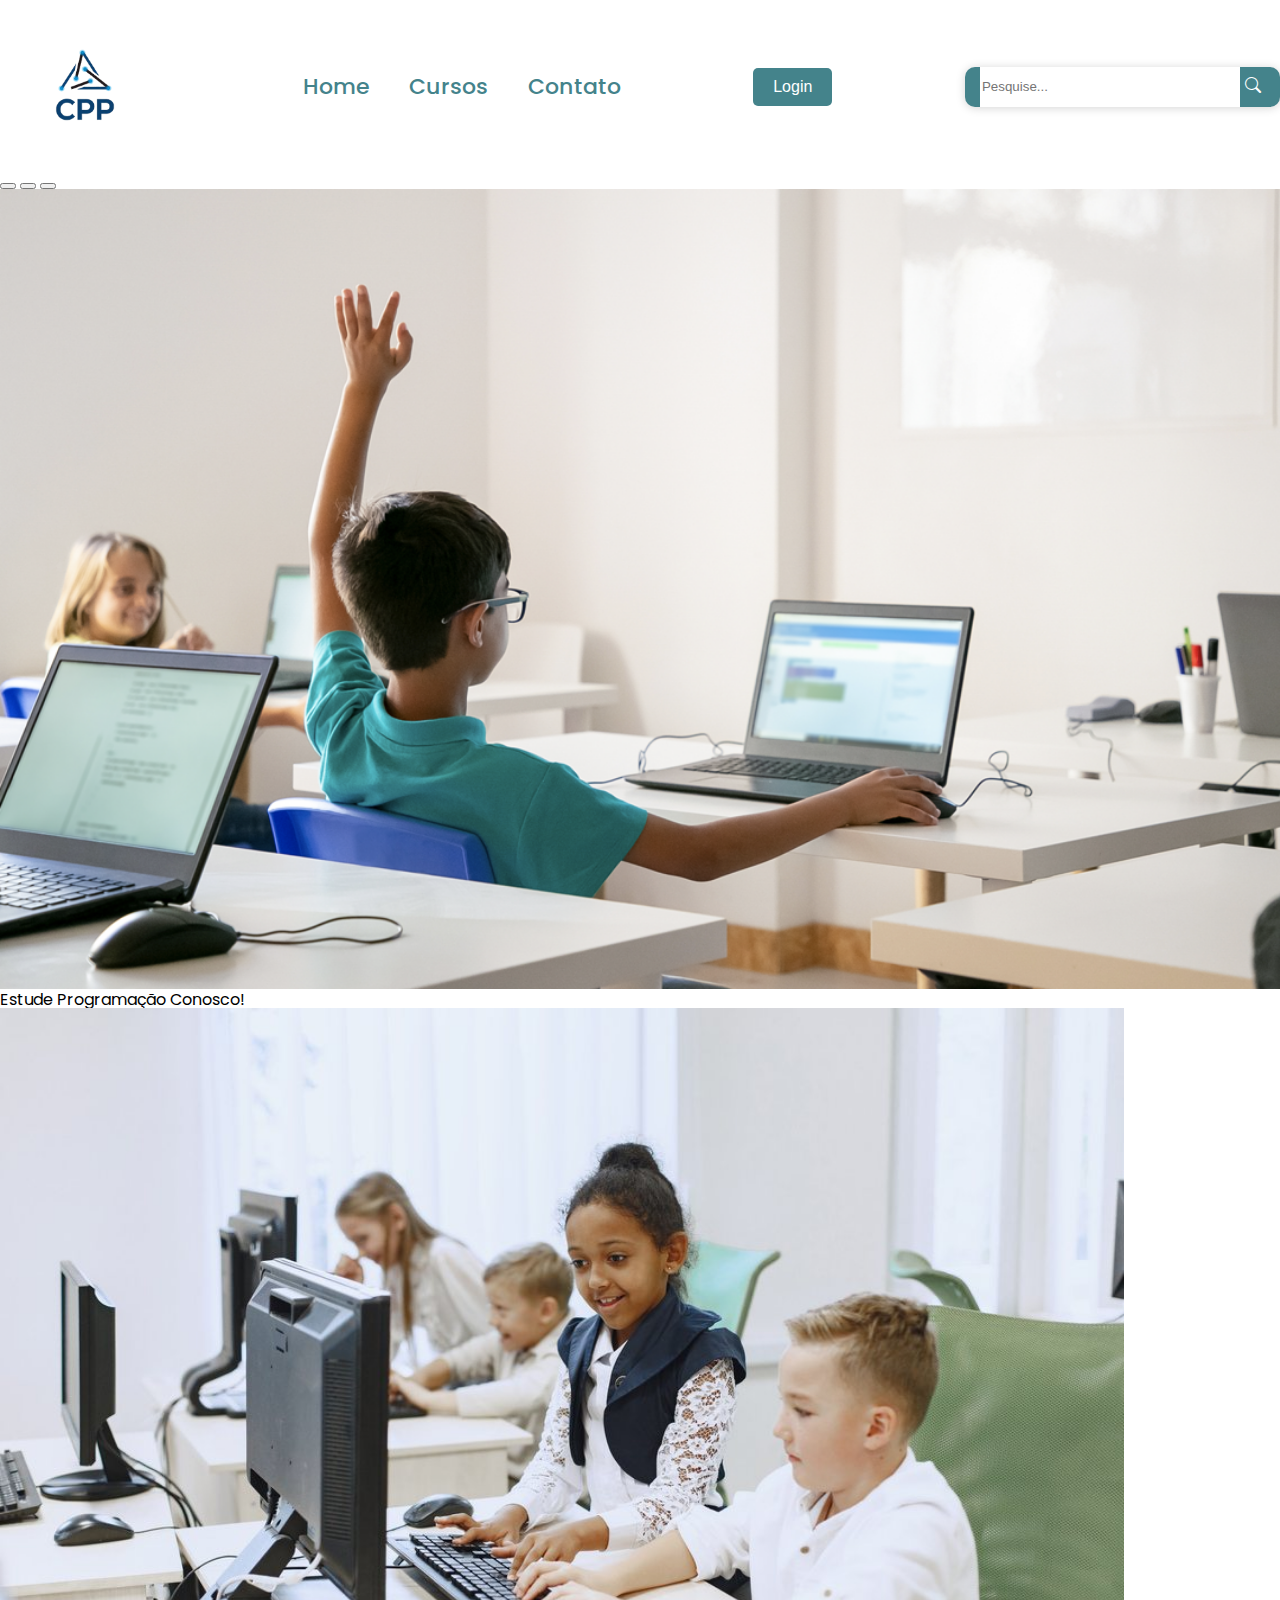
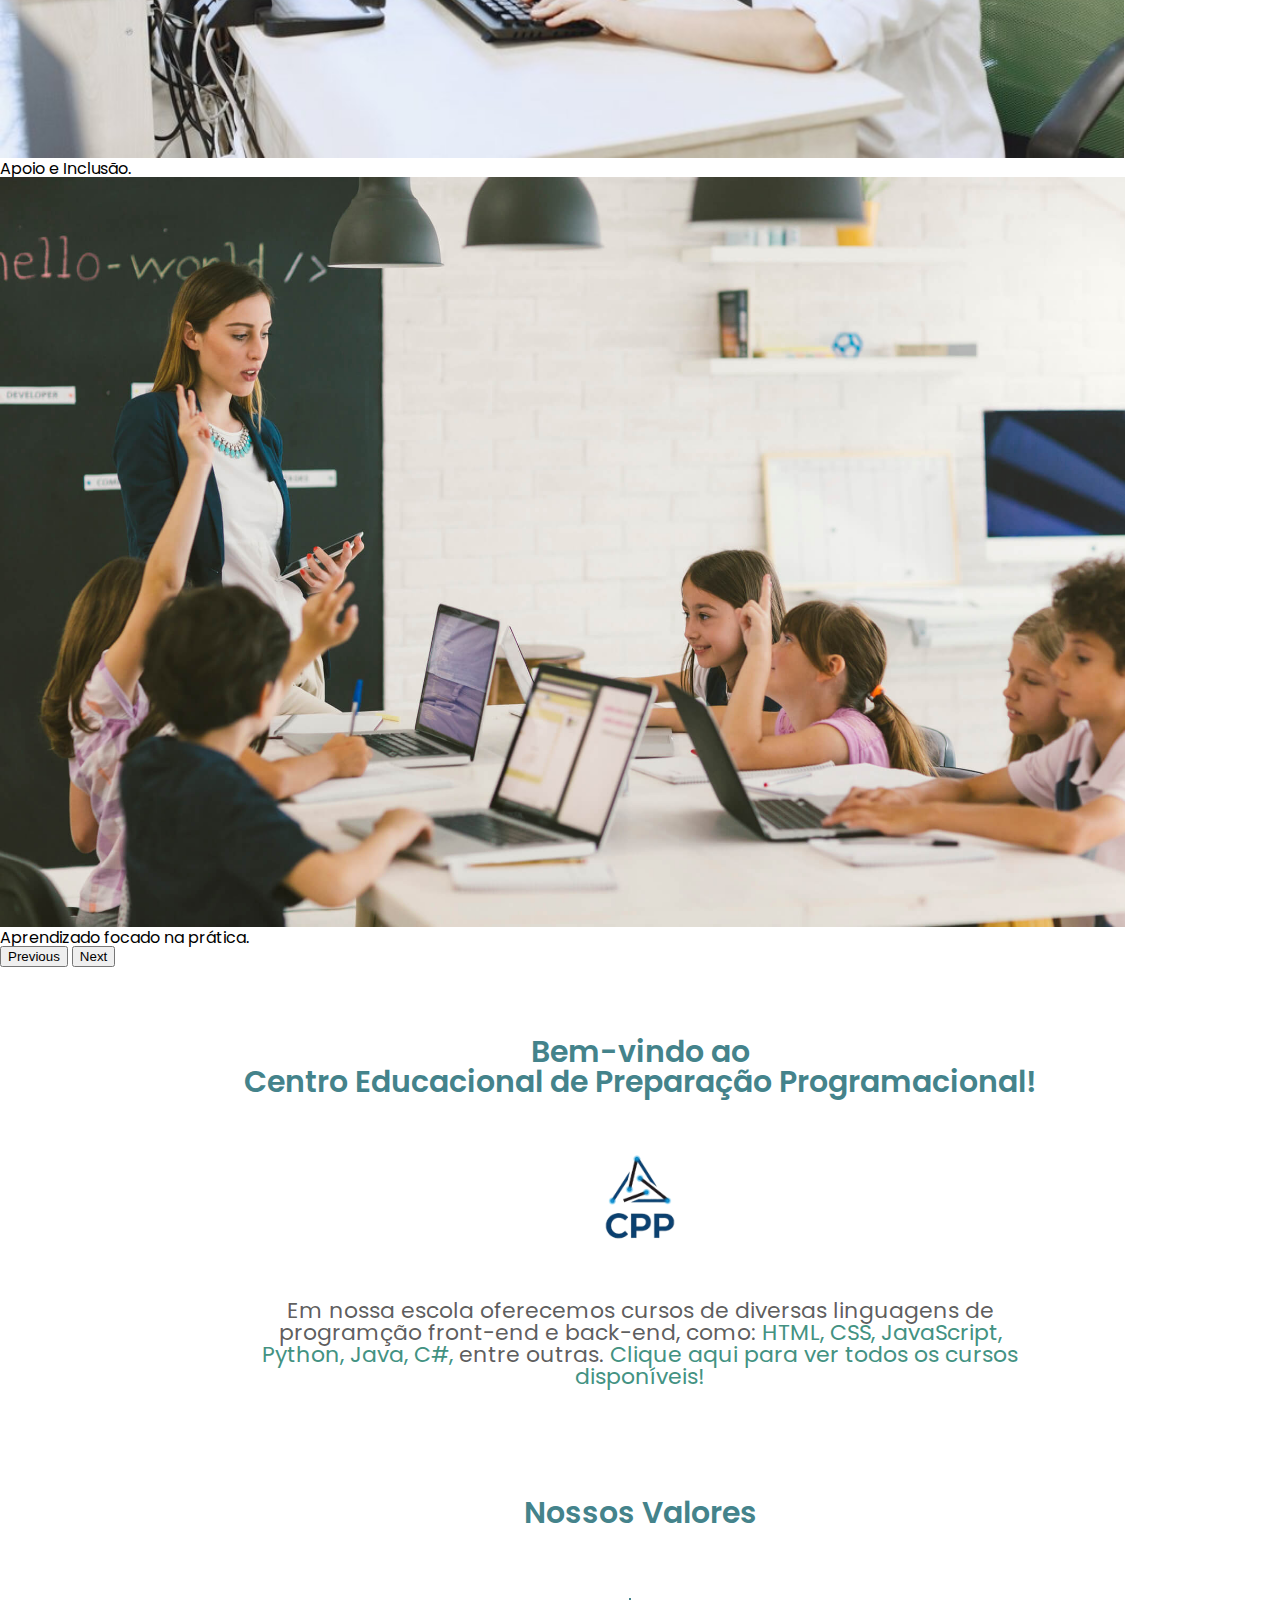
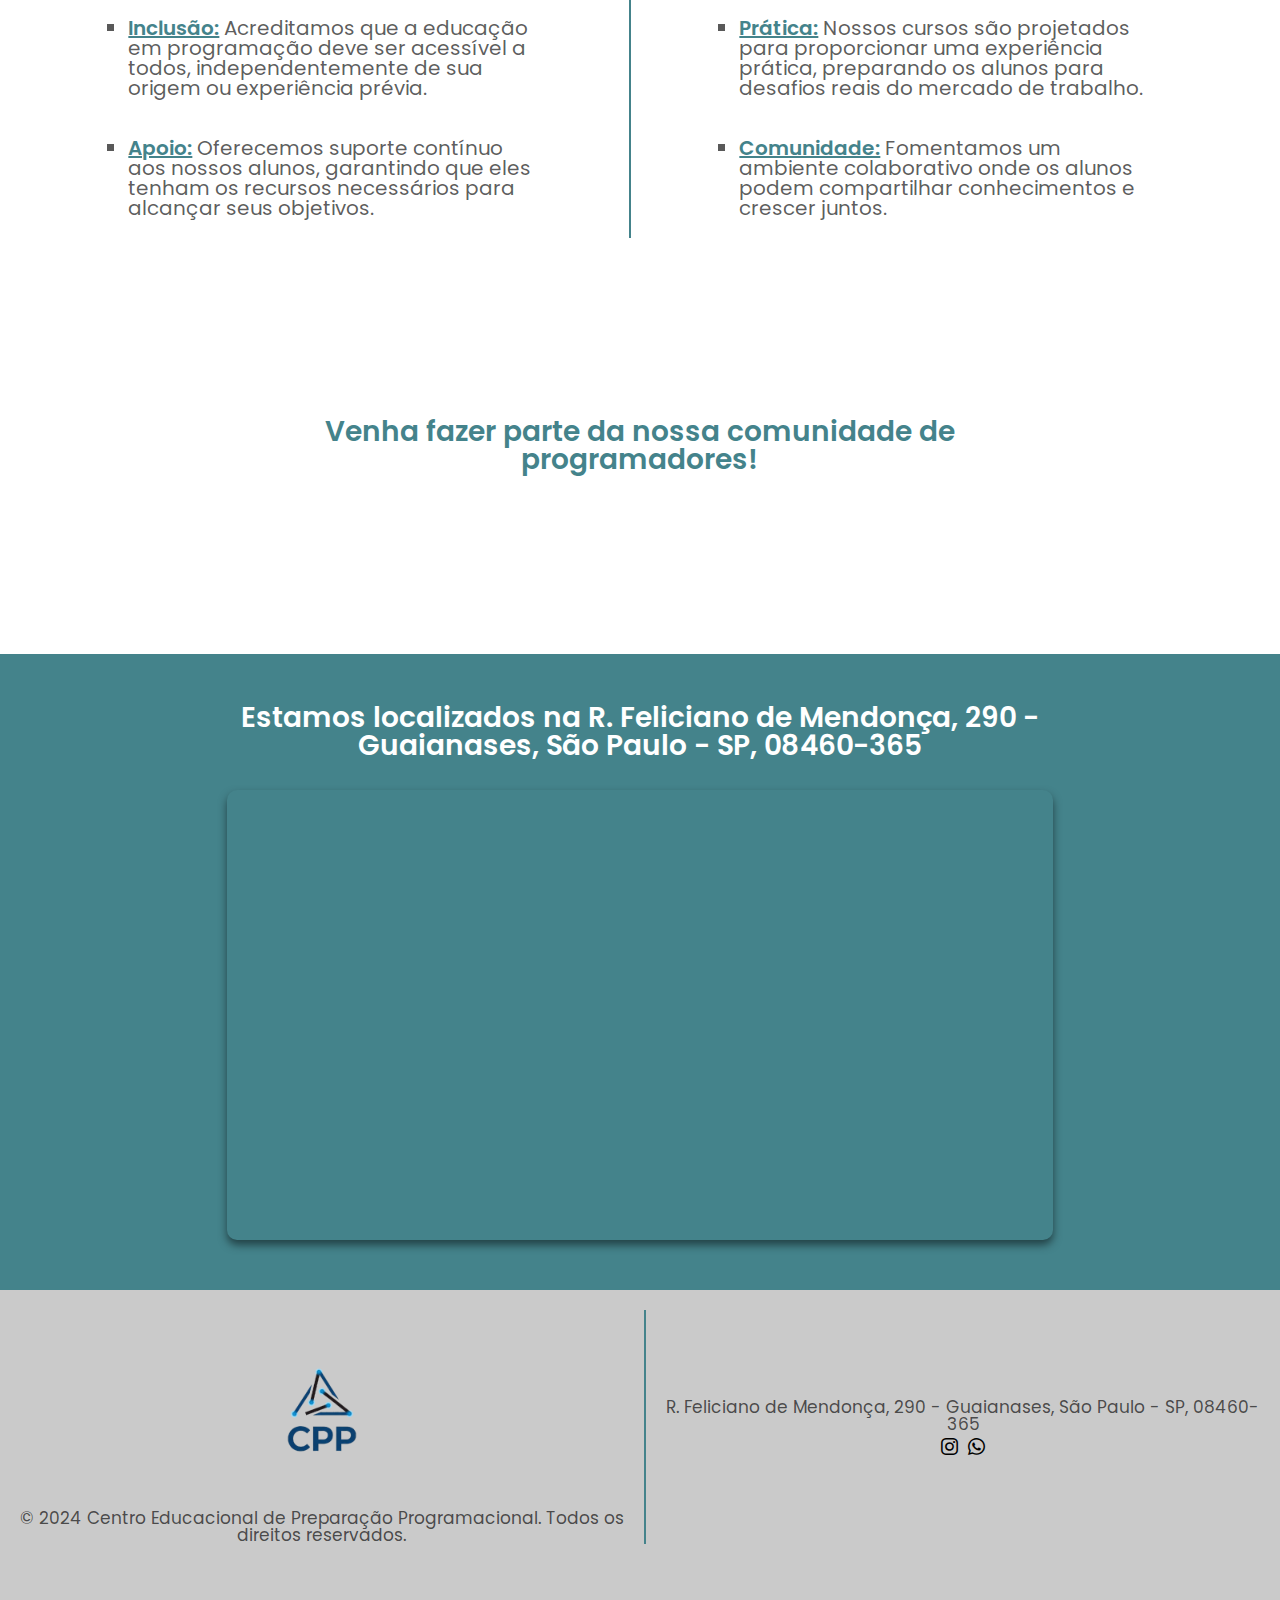
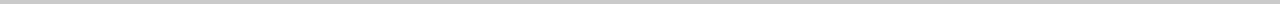
<file: Projeto Escola CPP/index.html>
<!DOCTYPE html>
<html lang="pt-Br">

<head>
  <meta charset="UTF-8">
  <meta name="viewport" content="width=device-width, initial-scale=1.0">
  <title>Home</title>
  <link rel="stylesheet" href="https://cdn.jsdelivr.net/npm/bootstrap-icons@1.8.3/font/bootstrap-icons.css">
  <link href="https://cdn.jsdelivr.net/npm/bootstrap@5.3.8/dist/css/bootstrap.min.css" rel="stylesheet"
    integrity="sha384-sRIl4kxILFvY47J16cr9ZwB07vP4J8+LH7qKQnuqkuIAvNWLzeN8tE5YBujZqJLB" crossorigin="anonymous">
  <link rel="stylesheet" href="css/reset.css">
  <link rel="stylesheet" href="css/style.css">
  <link rel="icon" href="images/logo-cpp.png">
</head>

<body>

  <header>

    <nav>
      <div class="logo">
        <a href="index.html"><img src="images/logo-cpp-removebg.png" alt="Logo CPP" width="170px"></a>
      </div>
      <ul class="nav-links">
        <li><a href="index.html">Home</a></li>
        <li><a href="cursos.html">Cursos</a></li>
        <li><a href="contato.html">Contato</a></li>
      </ul>
      <div class="login">
        <button><a href="Login/login.html">Login</a></button>
      </div>
      <div class="search">
        <input type="search" placeholder="Pesquise...">
        <i class="bi bi-search" style="color: #ffffff;"></i>
      </div>
    </nav>

  </header>

  <div id="carouselExampleDark" class="carousel carousel-dark slide">
    <div class="carousel-indicators">
      <button type="button" data-bs-target="#carouselExampleDark" data-bs-slide-to="0" class="active"
        aria-current="true" aria-label="Slide 1"></button>
      <button type="button" data-bs-target="#carouselExampleDark" data-bs-slide-to="1" aria-label="Slide 2"></button>
      <button type="button" data-bs-target="#carouselExampleDark" data-bs-slide-to="2" aria-label="Slide 3"></button>
    </div>
    <div class="carousel-inner">
      <div class="carousel-item active" data-bs-interval="10000">
        <img src="images/foto-escola-1.png" class="d-block w-100" height="800px" alt="...">
        <div class="carousel-caption d-none d-md-block">
          <h5>Estude Programação Conosco!</h5>
        </div>
      </div>
      <div class="carousel-item" data-bs-interval="2000">
        <img src="images/foto-escola-2.png" class="d-block w-100" height="750px" alt="...">
        <div class="carousel-caption d-none d-md-block">
          <h5>Apoio e Inclusão.</h5>
        </div>
      </div>
      <div class="carousel-item">
        <img src="images/foto-escola-3.png" class="d-block w-100" height="750px" alt="...">
        <div class="carousel-caption d-none d-md-block">
          <h5>Aprendizado focado na prática.</h5>
        </div>
      </div>
    </div>
    <button class="carousel-control-prev" type="button" data-bs-target="#carouselExampleDark" data-bs-slide="prev">
      <span class="carousel-control-prev-icon" aria-hidden="true"></span>
      <span class="visually-hidden">Previous</span>
    </button>
    <button class="carousel-control-next" type="button" data-bs-target="#carouselExampleDark" data-bs-slide="next">
      <span class="carousel-control-next-icon" aria-hidden="true"></span>
      <span class="visually-hidden">Next</span>
    </button>
  </div>

  <section class="boasvindas">
    <div>
      <h1>Bem-vindo ao</h1>
      <h1>Centro Educacional de Preparação Programacional!</h1>
      <img src="images/logo-cpp-removebg.png" width="200px" alt="Logo CPP">
      <p>Em nossa escola oferecemos cursos de diversas linguagens de programção front-end e back-end, como:
        <a class="cursos">HTML, CSS, JavaScript, Python, Java, C#,</a> entre outras. <a class="ref"
          href="cursos.html">Clique aqui para ver todos os cursos disponíveis!</a>
      </p>
      </a>
    </div>
  </section>

  <section class="valores">
    <h1>Nossos Valores</h1>

    <div class="esquerda">
      <ul>
        <li><a>Inclusão:</a> Acreditamos que a educação em programação deve ser acessível a todos, independentemente de
          sua origem ou experiência prévia.</li>
        <li><a>Apoio:</a> Oferecemos suporte contínuo aos nossos alunos, garantindo que eles tenham os recursos
          necessários para alcançar seus objetivos.</li>
      </ul>
    </div>

    <div class="direita">
      <ul>
        <li><a>Prática:</a> Nossos cursos são projetados para proporcionar uma experiência prática, preparando os alunos
          para desafios reais do mercado de trabalho.</li>
        <li><a>Comunidade:</a> Fomentamos um ambiente colaborativo onde os alunos podem compartilhar conhecimentos e
          crescer juntos.</li>
      </ul>
    </div>
  </section>

  <div class="redirecionamento">
    <h1>Venha fazer parte da nossa comunidade de programadores!</h1>
  </div>

  <div class="endereco">
    <h1>Estamos localizados na R. Feliciano de Mendonça, 290 - Guaianases, São Paulo - SP, 08460-365</h1>
    <iframe
      src="https://www.google.com/maps/embed?pb=!1m18!1m12!1m3!1d49209.12776131794!2d-46.4340552215725!3d-23.55082791127264!2m3!1f0!2f0!3f0!3m2!1i1024!2i768!4f13.1!3m3!1m2!1s0x94ce65086cafaf55%3A0xf7da96815e7611da!2sEscola%20T%C3%A9cnica%20Estadual%20de%20Guaianazes!5e0!3m2!1spt-BR!2sbr!4v1763302238601!5m2!1spt-BR!2sbr"
      width="600" height="450" style="border:0;" allowfullscreen="" loading="lazy"
      referrerpolicy="no-referrer-when-downgrade"></iframe>
  </div>


  <script src="https://cdn.jsdelivr.net/npm/bootstrap@5.3.8/dist/js/bootstrap.bundle.min.js"
    integrity="sha384-FKyoEForCGlyvwx9Hj09JcYn3nv7wiPVlz7YYwJrWVcXK/BmnVDxM+D2scQbITxI"
    crossorigin="anonymous"></script>
  <script src="https://cdn.jsdelivr.net/npm/@popperjs/core@2.11.8/dist/umd/popper.min.js"
    integrity="sha384-I7E8VVD/ismYTF4hNIPjVp/Zjvgyol6VFvRkX/vR+Vc4jQkC+hVqc2pM8ODewa9r"
    crossorigin="anonymous"></script>
  <script src="https://cdn.jsdelivr.net/npm/bootstrap@5.3.8/dist/js/bootstrap.min.js"
    integrity="sha384-G/EV+4j2dNv+tEPo3++6LCgdCROaejBqfUeNjuKAiuXbjrxilcCdDz6ZAVfHWe1Y"
    crossorigin="anonymous"></script>

  <footer>
    <div class="footer-esquerda">
      <img src="images/logo-cpp-removebg.png" alt="Logo CPP" width="100px">
      <p>© 2024 Centro Educacional de Preparação Programacional. Todos os direitos reservados.</p>
    </div>
    <div class="footer-direita">
      <p>R. Feliciano de Mendonça, 290 - Guaianases, São Paulo - SP, 08460-365</p>
      <div class="footer-icones">
        <i class="bi bi-instagram"></i>
        <i class="bi bi-whatsapp"></i>
      </div>
    </div>
  </footer>
</body>

</html>
</file>
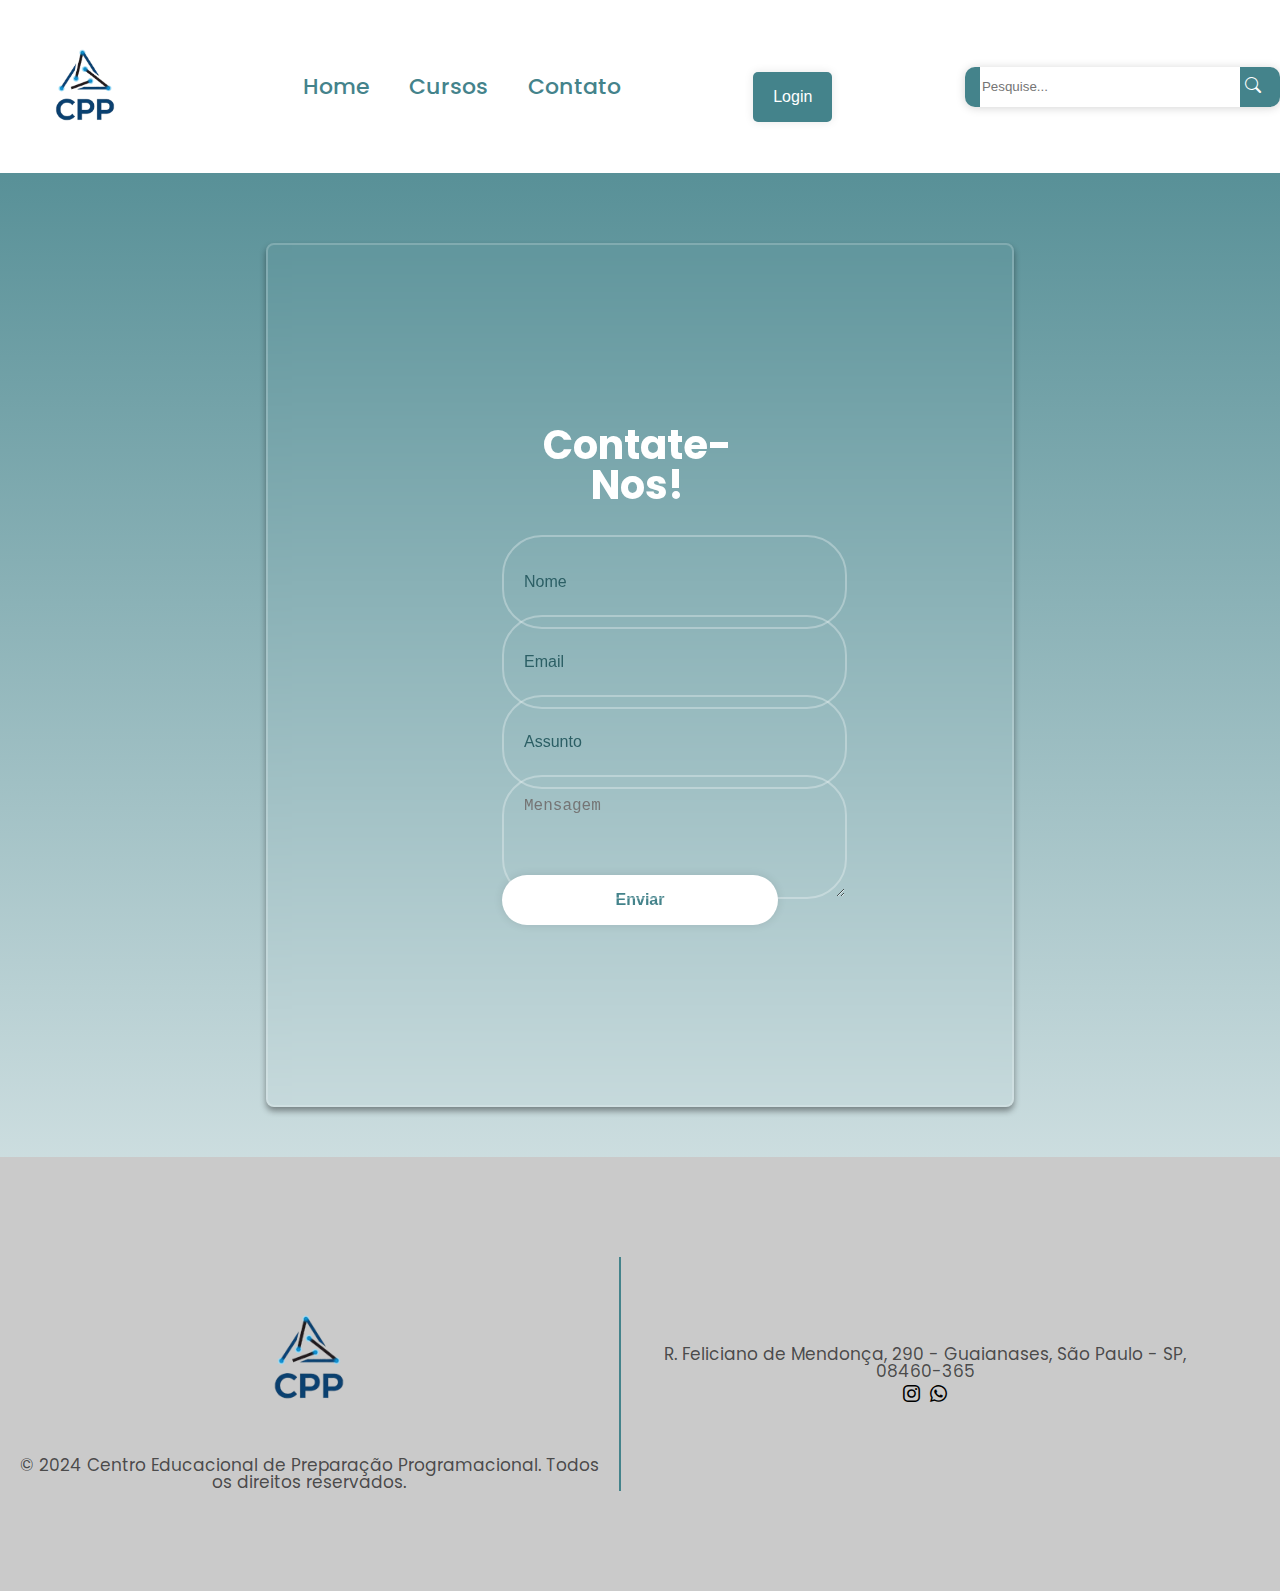
<file: Projeto Escola CPP/contato.html>
<!DOCTYPE html>
<html lang="pt-Br">

<head>
  <meta charset="UTF-8">
  <meta name="viewport" content="width=device-width, initial-scale=1.0">
  <title>Home</title>
  <link rel="stylesheet" href="https://cdn.jsdelivr.net/npm/bootstrap-icons@1.8.3/font/bootstrap-icons.css">
  <link href="https://cdn.jsdelivr.net/npm/bootstrap@5.3.8/dist/css/bootstrap.min.css" rel="stylesheet"
    integrity="sha384-sRIl4kxILFvY47J16cr9ZwB07vP4J8+LH7qKQnuqkuIAvNWLzeN8tE5YBujZqJLB" crossorigin="anonymous">
  <link rel="stylesheet" href="css/reset.css">
  <link rel="stylesheet" href="css/contato.css">
  <link rel="icon" href="images/logo-cpp.png">
</head>

<body>

  <header>

    <nav>
      <div class="logo">
        <a href="index.html"><img src="images/logo-cpp-removebg.png" alt="Logo CPP" width="170px"></a>
      </div>
      <ul class="nav-links">
        <li><a href="index.html">Home</a></li>
        <li><a href="cursos.html">Cursos</a></li>
        <li><a href="contato.html">Contato</a></li>
      </ul>
      <div class="login">
        <button><a href="Login/login.html">Login</a></button>
      </div>
      <div class="search">
        <input type="search" placeholder="Pesquise...">
        <i class="bi bi-search" style="color: #ffffff;"></i>
      </div>
    </nav>

  </header>

  <section class="contato">
    <form>
      <h1>Contate-Nos!</h1>
      <div class="input-box">
        <input type="text" placeholder="Nome">
      </div>
      <div class="input-box">  
        <input type="email" placeholder="Email">
      </div>
      <div class="input-box">  
        <input type="text" placeholder="Assunto">
      </div>
      <div class="input-box">  
        <textarea name="Mensagem" id="mensagem" placeholder="Mensagem"></textarea>
      </div>    
      <button type="submit"><a href="contato.html">Enviar</a></button>
    </form>  
  </section>

  <script src="https://cdn.jsdelivr.net/npm/bootstrap@5.3.8/dist/js/bootstrap.bundle.min.js"
    integrity="sha384-FKyoEForCGlyvwx9Hj09JcYn3nv7wiPVlz7YYwJrWVcXK/BmnVDxM+D2scQbITxI"
    crossorigin="anonymous"></script>
  <script src="https://cdn.jsdelivr.net/npm/@popperjs/core@2.11.8/dist/umd/popper.min.js"
    integrity="sha384-I7E8VVD/ismYTF4hNIPjVp/Zjvgyol6VFvRkX/vR+Vc4jQkC+hVqc2pM8ODewa9r"
    crossorigin="anonymous"></script>
  <script src="https://cdn.jsdelivr.net/npm/bootstrap@5.3.8/dist/js/bootstrap.min.js"
    integrity="sha384-G/EV+4j2dNv+tEPo3++6LCgdCROaejBqfUeNjuKAiuXbjrxilcCdDz6ZAVfHWe1Y"
    crossorigin="anonymous"></script>

  <footer>
    <div class="footer-esquerda">
      <img src="images/logo-cpp-removebg.png" alt="Logo CPP" width="100px">
      <p>© 2024 Centro Educacional de Preparação Programacional. Todos os direitos reservados.</p>
    </div>
    <div class="footer-direita">
      <p>R. Feliciano de Mendonça, 290 - Guaianases, São Paulo - SP, 08460-365</p>
      <div class="footer-icones">
        <i class="bi bi-instagram"></i>
        <i class="bi bi-whatsapp"></i>
      </div>
    </div>
  </footer>

</body>

</html>
</file>
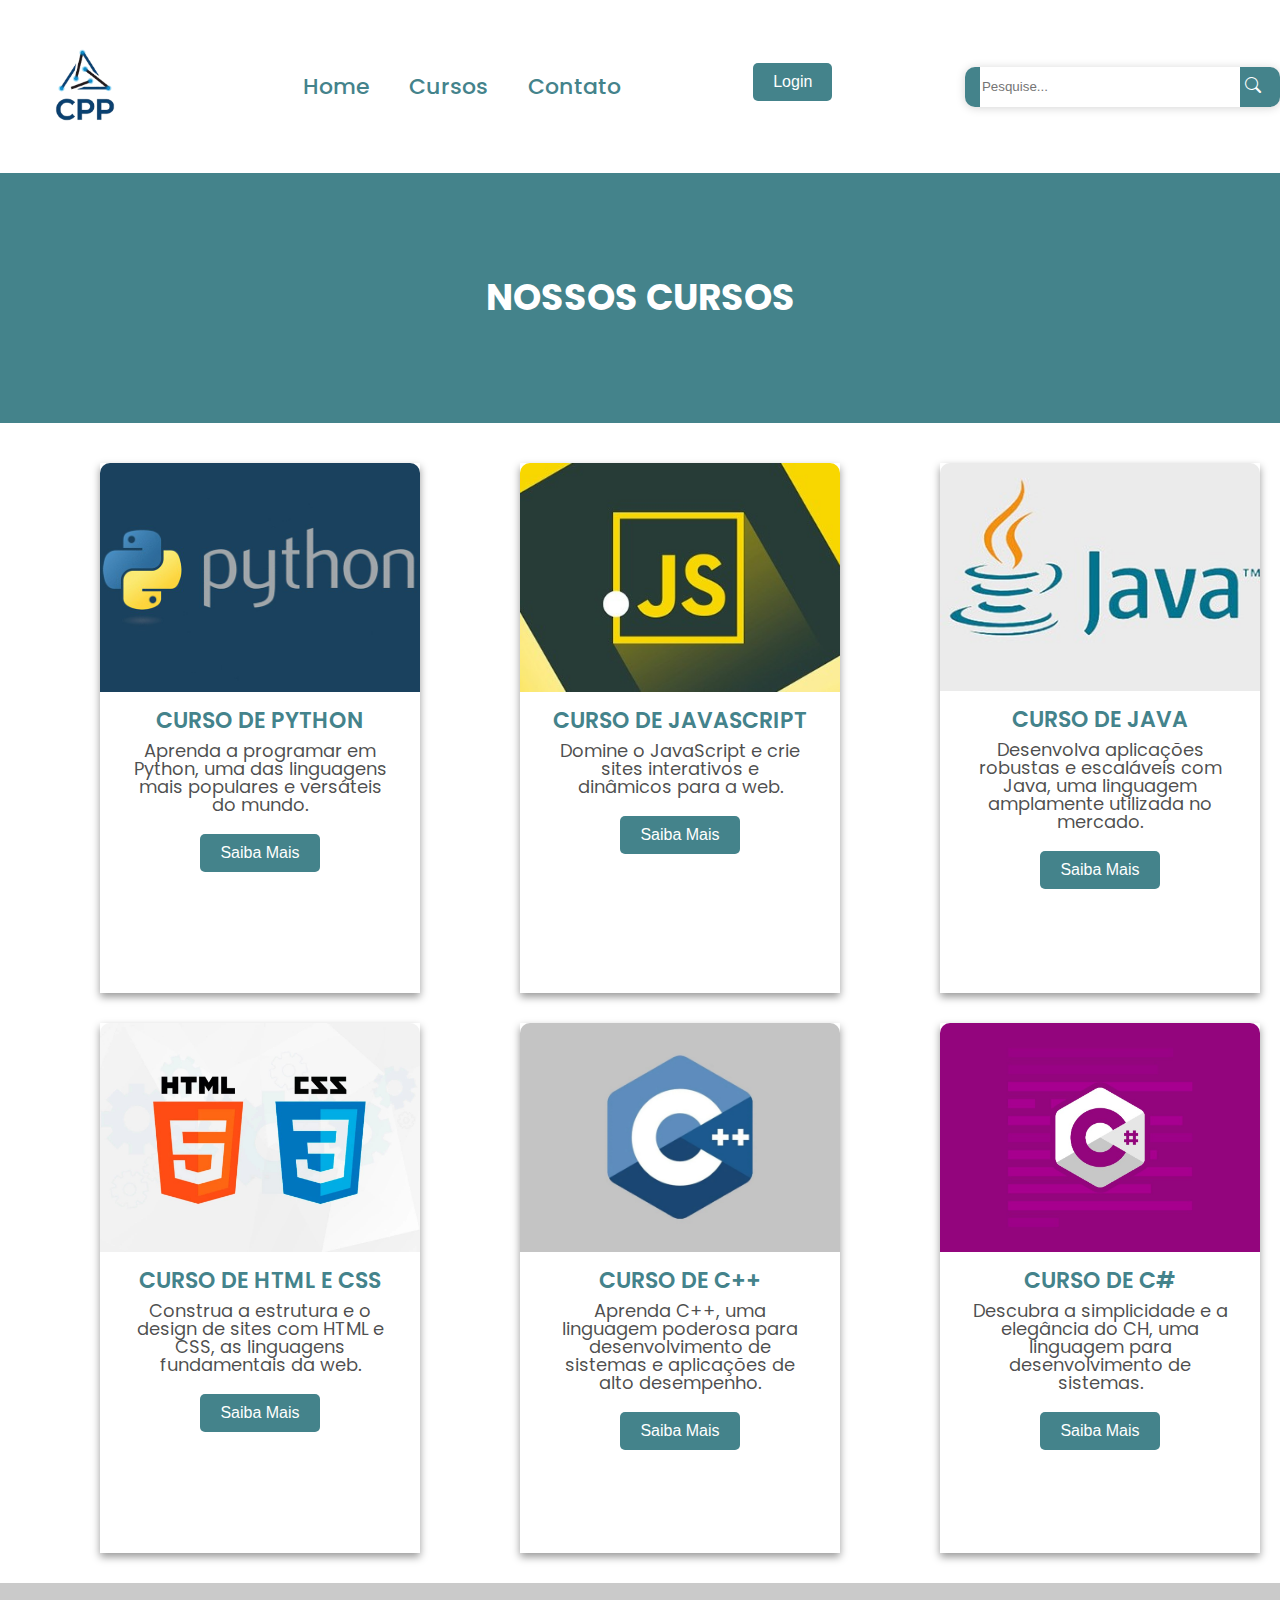
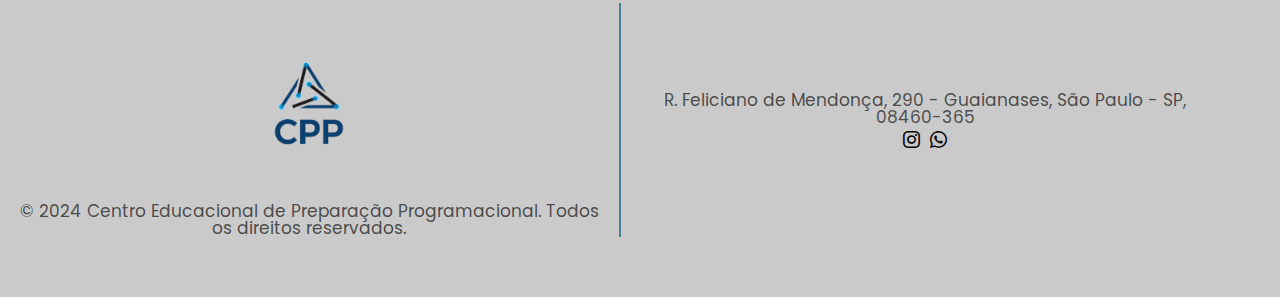
<file: Projeto Escola CPP/cursos.html>
<!DOCTYPE html>
<html lang="pt-Br">

<head>
  <meta charset="UTF-8">
  <meta name="viewport" content="width=device-width, initial-scale=1.0">
  <title>Home</title>
  <link rel="stylesheet" href="https://cdn.jsdelivr.net/npm/bootstrap-icons@1.8.3/font/bootstrap-icons.css">
  <link href="https://cdn.jsdelivr.net/npm/bootstrap@5.3.8/dist/css/bootstrap.min.css" rel="stylesheet"
    integrity="sha384-sRIl4kxILFvY47J16cr9ZwB07vP4J8+LH7qKQnuqkuIAvNWLzeN8tE5YBujZqJLB" crossorigin="anonymous">
  <link rel="stylesheet" href="css/reset.css">
  <link rel="stylesheet" href="css/cursos.css">
  <link rel="icon" href="images/logo-cpp.png">
</head>

<body>

  <header>

    <nav>
      <div class="logo">
        <a href="index.html"><img src="images/logo-cpp-removebg.png" alt="Logo CPP" width="170px"></a>
      </div>
      <ul class="nav-links">
        <li><a href="index.html">Home</a></li>
        <li><a href="cursos.html">Cursos</a></li>
        <li><a href="contato.html">Contato</a></li>
      </ul>
      <div class="login">
        <button><a href="Login/login.html">Login</a></button>
      </div>
      <div class="search">
        <input type="search" placeholder="Pesquise...">
        <i class="bi bi-search" style="color: #ffffff;"></i>
      </div>
    </nav>

  </header>

  <section class="cursos">
    <h1 id="title">Nossos Cursos</h1>
    <div class="cards-cursos">
      <div class="card-curso">
        <img src="images/curso-python.jpg" alt="Curso de Python">
        <h1>Curso de Python</h1>
        <p>Aprenda a programar em Python, uma das linguagens mais populares e versáteis do mundo.</p>
        <button><a href="cursos/python.html">Saiba Mais</a></button>
      </div>
      <div class="card-curso">
        <img src="images/curso-js.jpg" alt="Curso de JavaScript">
        <h1>Curso de JavaScript</h1>
        <p>Domine o JavaScript e crie sites interativos e dinâmicos para a web.</p>
        <button><a href="cursos/js.html">Saiba Mais</a></button>
      </div>
      <div class="card-curso">
        <img src="images/curso-java.jpg" alt="Curso de Java">
        <h1>Curso de Java</h1>
        <p>Desenvolva aplicações robustas e escaláveis com Java, uma linguagem amplamente utilizada no mercado.</p>
        <button><a href="cursos/java.html">Saiba Mais</a></button>
      </div>
      <div class="card-curso">
        <img src="images/curso-html-css.jpg" alt="Curso de HTML e CSS">
        <h1>Curso de HTML e CSS</h1>
        <p>Construa a estrutura e o design de sites com HTML e CSS, as linguagens fundamentais da web.</p>
        <button><a href="cursos/html-css.html">Saiba Mais</a></button>
      </div>
      <div class="card-curso">
        <img src="images/curso-c++.jpg" alt="Curso de C++">
        <h1>Curso de C++</h1>
        <p>Aprenda C++, uma linguagem poderosa para desenvolvimento de sistemas e aplicações de alto desempenho.</p>
        <button><a href="cursos/c++.html">Saiba Mais</a></button>
      </div>
      <div class="card-curso">
        <img src="images/curso-c.jpg" alt="Curso de CH">
        <h1>Curso de C#</h1>
        <p>Descubra a simplicidade e a elegância do CH, uma linguagem para desenvolvimento de sistemas.</p>
        <button><a href="cursos/csharp.html">Saiba Mais</a></button>
      </div>
    </div>
  </section>

  <footer>
    <div class="footer-esquerda">
      <img src="images/logo-cpp-removebg.png" alt="Logo CPP" width="100px">
      <p>© 2024 Centro Educacional de Preparação Programacional. Todos os direitos reservados.</p>
    </div>
    <div class="footer-direita">
      <p>R. Feliciano de Mendonça, 290 - Guaianases, São Paulo - SP, 08460-365</p>
      <div class="footer-icones">
        <i class="bi bi-instagram"></i>
        <i class="bi bi-whatsapp"></i>
      </div>
    </div>
  </footer>

  <script src="https://cdn.jsdelivr.net/npm/bootstrap@5.3.8/dist/js/bootstrap.bundle.min.js"
    integrity="sha384-FKyoEForCGlyvwx9Hj09JcYn3nv7wiPVlz7YYwJrWVcXK/BmnVDxM+D2scQbITxI"
    crossorigin="anonymous"></script>
  <script src="https://cdn.jsdelivr.net/npm/@popperjs/core@2.11.8/dist/umd/popper.min.js"
    integrity="sha384-I7E8VVD/ismYTF4hNIPjVp/Zjvgyol6VFvRkX/vR+Vc4jQkC+hVqc2pM8ODewa9r"
    crossorigin="anonymous"></script>
  <script src="https://cdn.jsdelivr.net/npm/bootstrap@5.3.8/dist/js/bootstrap.min.js"
    integrity="sha384-G/EV+4j2dNv+tEPo3++6LCgdCROaejBqfUeNjuKAiuXbjrxilcCdDz6ZAVfHWe1Y"
    crossorigin="anonymous"></script>

</body>

</html>
</file>
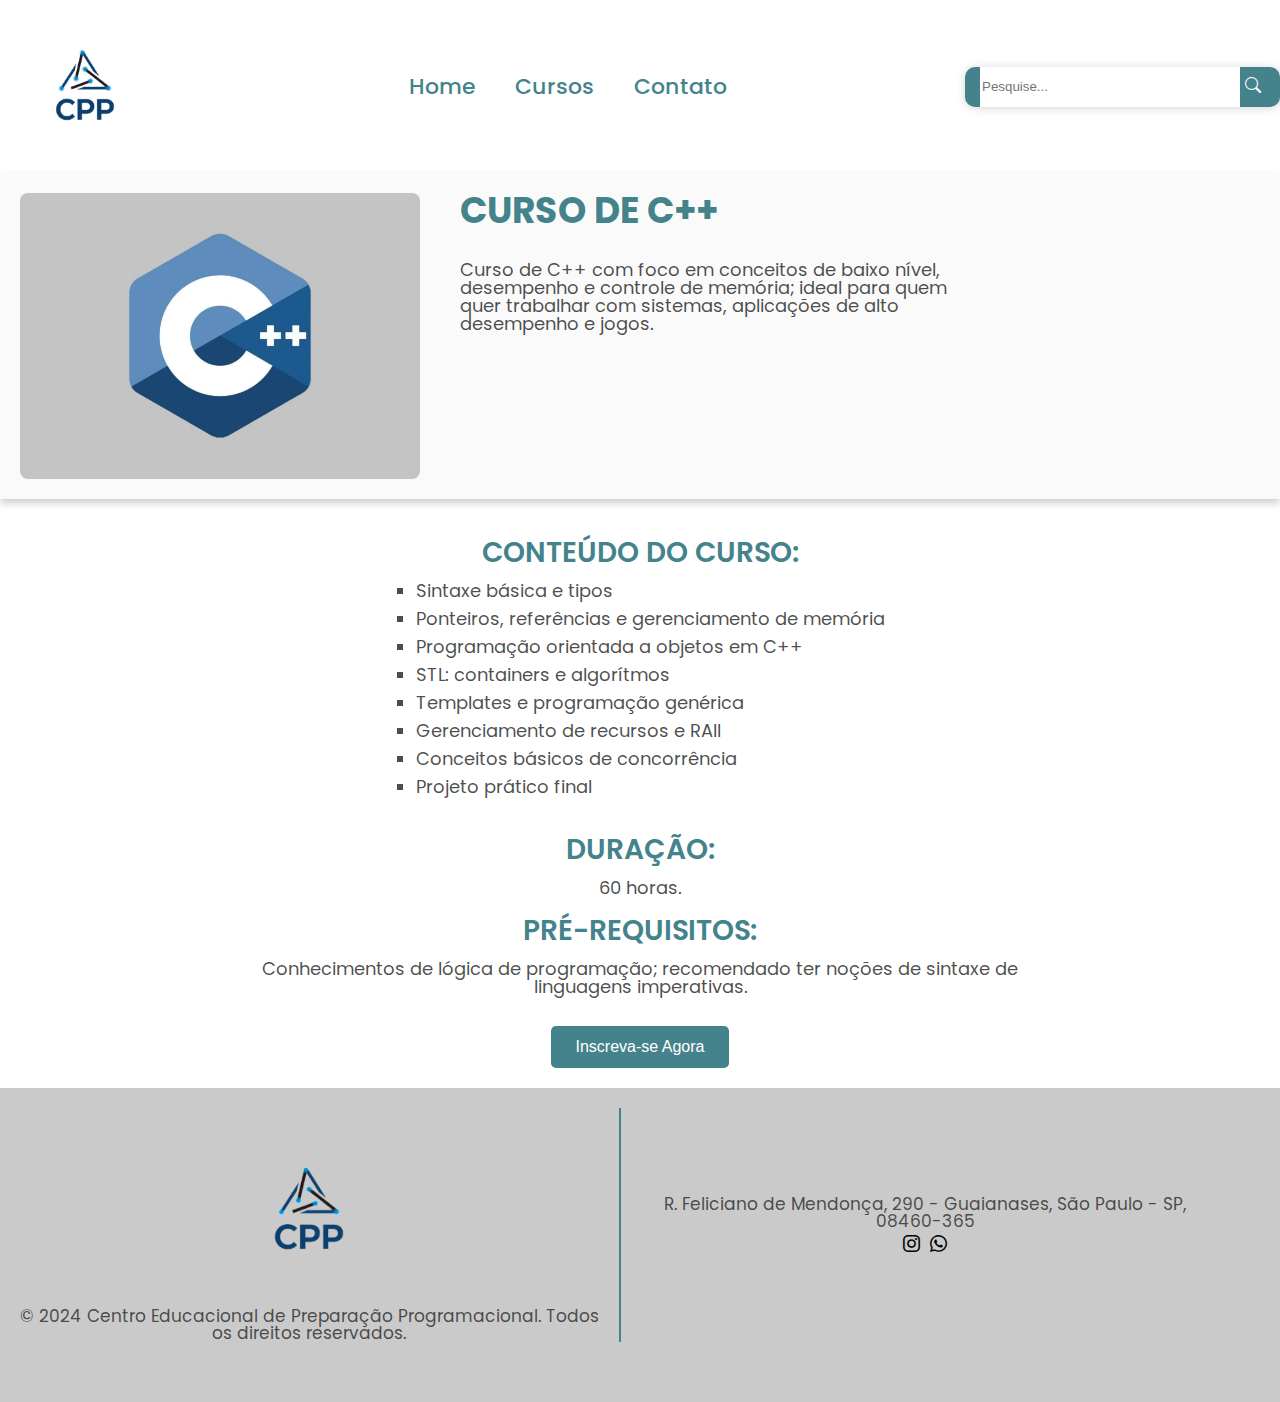
<file: Projeto Escola CPP/cursos/c++.html>
<!DOCTYPE html>
<html lang="pt-Br">

<head>
    <meta charset="UTF-8">
    <meta name="viewport" content="width=device-width, initial-scale=1.0">
    <title>Home</title>
    <link rel="stylesheet" href="https://cdn.jsdelivr.net/npm/bootstrap-icons@1.8.3/font/bootstrap-icons.css">
    <link href="https://cdn.jsdelivr.net/npm/bootstrap@5.3.8/dist/css/bootstrap.min.css" rel="stylesheet"
        integrity="sha384-sRIl4kxILFvY47J16cr9ZwB07vP4J8+LH7qKQnuqkuIAvNWLzeN8tE5YBujZqJLB" crossorigin="anonymous">
    <link rel="stylesheet" href="../css/reset.css">
    <link rel="stylesheet" href="../css/cursos.css">
    <link rel="icon" href="../images/logo-cpp.png">
</head>

<body>


    <header>

        <nav>
            <div class="logo">
                <a href="index.html"><img src="../images/logo-cpp-removebg.png" alt="Logo CPP" width="170px"></a>
            </div>
            <ul class="nav-links">
                <li><a href="../index.html">Home</a></li>
                <li><a href="../cursos.html">Cursos</a></li>
                <li><a href="../contato.html">Contato</a></li>
            </ul>
            <div class="search">
                <input type="search" placeholder="Pesquise...">
                <i class="bi bi-search" style="color: #ffffff;"></i>
            </div>
        </nav>

    </header>

    <section class="curso-detalhes">
        <div class="curso-desc">
            <img src="../images/curso-c++.jpg" alt="Curso de C++">
            <div class="texto">
                <h1>Curso de C++</h1>
                <p>Curso de C++ com foco em conceitos de baixo nível, desempenho e controle de memória; ideal para quem
                    quer trabalhar com sistemas, aplicações de alto desempenho e jogos.</p>
            </div>
        </div>

        <div class="curso-info">
            <h2>Conteúdo do Curso:</h2>
            <ul>
                <li>Sintaxe básica e tipos</li>
                <li>Ponteiros, referências e gerenciamento de memória</li>
                <li>Programação orientada a objetos em C++</li>
                <li>STL: containers e algorítmos</li>
                <li>Templates e programação genérica</li>
                <li>Gerenciamento de recursos e RAII</li>
                <li>Conceitos básicos de concorrência</li>
                <li>Projeto prático final</li>
            </ul>
            <h2>Duração:</h2>
            <p>60 horas.</p>
            <h2>Pré-requisitos:</h2>
            <p>Conhecimentos de lógica de programação; recomendado ter noções de sintaxe de linguagens imperativas.</p>
            <button>Inscreva-se Agora</button>
        </div>
    </section>

    <footer>
        <div class="footer-esquerda">
            <img src="../images/logo-cpp-removebg.png" alt="Logo CPP" width="100px">
            <p>© 2024 Centro Educacional de Preparação Programacional. Todos os direitos reservados.</p>
        </div>
        <div class="footer-direita">
            <p>R. Feliciano de Mendonça, 290 - Guaianases, São Paulo - SP, 08460-365</p>
            <div class="footer-icones">
                <i class="bi bi-instagram"></i>
                <i class="bi bi-whatsapp"></i>
            </div>
        </div>
    </footer>

    <script src="https://cdn.jsdelivr.net/npm/bootstrap@5.3.8/dist/js/bootstrap.bundle.min.js"
        integrity="sha384-FKyoEForCGlyvwx9Hj09JcYn3nv7wiPVlz7YYwJrWVcXK/BmnVDxM+D2scQbITxI"
        crossorigin="anonymous"></script>
    <script src="https://cdn.jsdelivr.net/npm/@popperjs/core@2.11.8/dist/umd/popper.min.js"
        integrity="sha384-I7E8VVD/ismYTF4hNIPjVp/Zjvgyol6VFvRkX/vR+Vc4jQkC+hVqc2pM8ODewa9r"
        crossorigin="anonymous"></script>
    <script src="https://cdn.jsdelivr.net/npm/bootstrap@5.3.8/dist/js/bootstrap.min.js"
        integrity="sha384-G/EV+4j2dNv+tEPo3++6LCgdCROaejBqfUeNjuKAiuXbjrxilcCdDz6ZAVfHWe1Y"
        crossorigin="anonymous"></script>

</body>

</html>
</file>
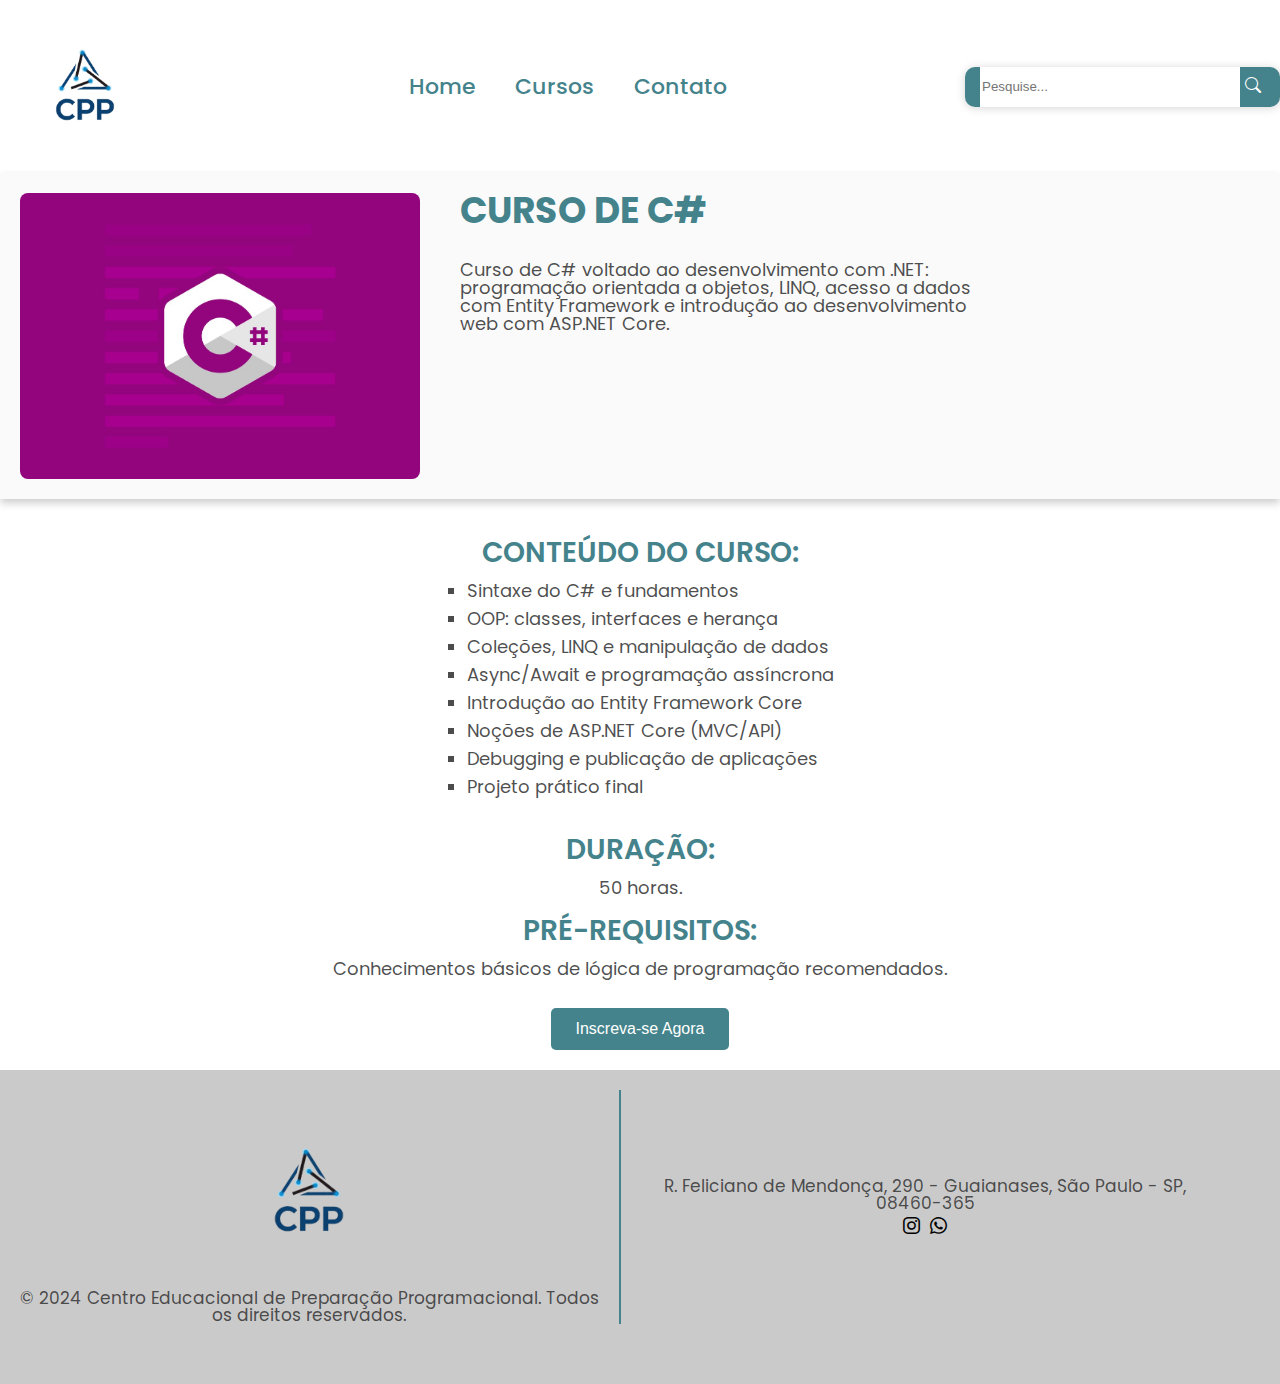
<file: Projeto Escola CPP/cursos/csharp.html>
<!DOCTYPE html>
<html lang="pt-Br">

<head>
  <meta charset="UTF-8">
  <meta name="viewport" content="width=device-width, initial-scale=1.0">
  <title>Home</title>
  <link rel="stylesheet" href="https://cdn.jsdelivr.net/npm/bootstrap-icons@1.8.3/font/bootstrap-icons.css">
  <link href="https://cdn.jsdelivr.net/npm/bootstrap@5.3.8/dist/css/bootstrap.min.css" rel="stylesheet"
    integrity="sha384-sRIl4kxILFvY47J16cr9ZwB07vP4J8+LH7qKQnuqkuIAvNWLzeN8tE5YBujZqJLB" crossorigin="anonymous">
  <link rel="stylesheet" href="../css/reset.css">
  <link rel="stylesheet" href="../css/cursos.css">
  <link rel="icon" href="../images/logo-cpp.png">
</head>

<body>

  <header>

    <nav>
      <div class="logo">
        <a href="index.html"><img src="../images/logo-cpp-removebg.png" alt="Logo CPP" width="170px"></a>
      </div>
      <ul class="nav-links">
        <li><a href="../index.html">Home</a></li>
        <li><a href="../cursos.html">Cursos</a></li>
        <li><a href="../contato.html">Contato</a></li>
      </ul>
      <div class="search">
        <input type="search" placeholder="Pesquise...">
        <i class="bi bi-search" style="color: #ffffff;"></i>
      </div>
    </nav>

  </header>

  <section class="curso-detalhes">
    <div class="curso-desc">
      <img src="../images/curso-c.jpg" alt="Curso de C#">
      <div class="texto">
        <h1>Curso de C#</h1>
        <p>Curso de C# voltado ao desenvolvimento com .NET: programação orientada a objetos, LINQ, acesso a dados com
          Entity Framework e introdução ao desenvolvimento web com ASP.NET Core.</p>
      </div>
    </div>

    <div class="curso-info">
      <h2>Conteúdo do Curso:</h2>
      <ul>
        <li>Sintaxe do C# e fundamentos</li>
        <li>OOP: classes, interfaces e herança</li>
        <li>Coleções, LINQ e manipulação de dados</li>
        <li>Async/Await e programação assíncrona</li>
        <li>Introdução ao Entity Framework Core</li>
        <li>Noções de ASP.NET Core (MVC/API)</li>
        <li>Debugging e publicação de aplicações</li>
        <li>Projeto prático final</li>
      </ul>
      <h2>Duração:</h2>
      <p>50 horas.</p>
      <h2>Pré-requisitos:</h2>
      <p>Conhecimentos básicos de lógica de programação recomendados.</p>
      <button>Inscreva-se Agora</button>
    </div>
  </section>

  <footer>
    <div class="footer-esquerda">
      <img src="../images/logo-cpp-removebg.png" alt="Logo CPP" width="100px">
      <p>© 2024 Centro Educacional de Preparação Programacional. Todos os direitos reservados.</p>
    </div>
    <div class="footer-direita">
      <p>R. Feliciano de Mendonça, 290 - Guaianases, São Paulo - SP, 08460-365</p>
      <div class="footer-icones">
        <i class="bi bi-instagram"></i>
        <i class="bi bi-whatsapp"></i>
      </div>
    </div>
  </footer>

  <script src="https://cdn.jsdelivr.net/npm/bootstrap@5.3.8/dist/js/bootstrap.bundle.min.js"
    integrity="sha384-FKyoEForCGlyvwx9Hj09JcYn3nv7wiPVlz7YYwJrWVcXK/BmnVDxM+D2scQbITxI"
    crossorigin="anonymous"></script>
  <script src="https://cdn.jsdelivr.net/npm/@popperjs/core@2.11.8/dist/umd/popper.min.js"
    integrity="sha384-I7E8VVD/ismYTF4hNIPjVp/Zjvgyol6VFvRkX/vR+Vc4jQkC+hVqc2pM8ODewa9r"
    crossorigin="anonymous"></script>
  <script src="https://cdn.jsdelivr.net/npm/bootstrap@5.3.8/dist/js/bootstrap.min.js"
    integrity="sha384-G/EV+4j2dNv+tEPo3++6LCgdCROaejBqfUeNjuKAiuXbjrxilcCdDz6ZAVfHWe1Y"
    crossorigin="anonymous"></script>

</body>

</html>
</file>
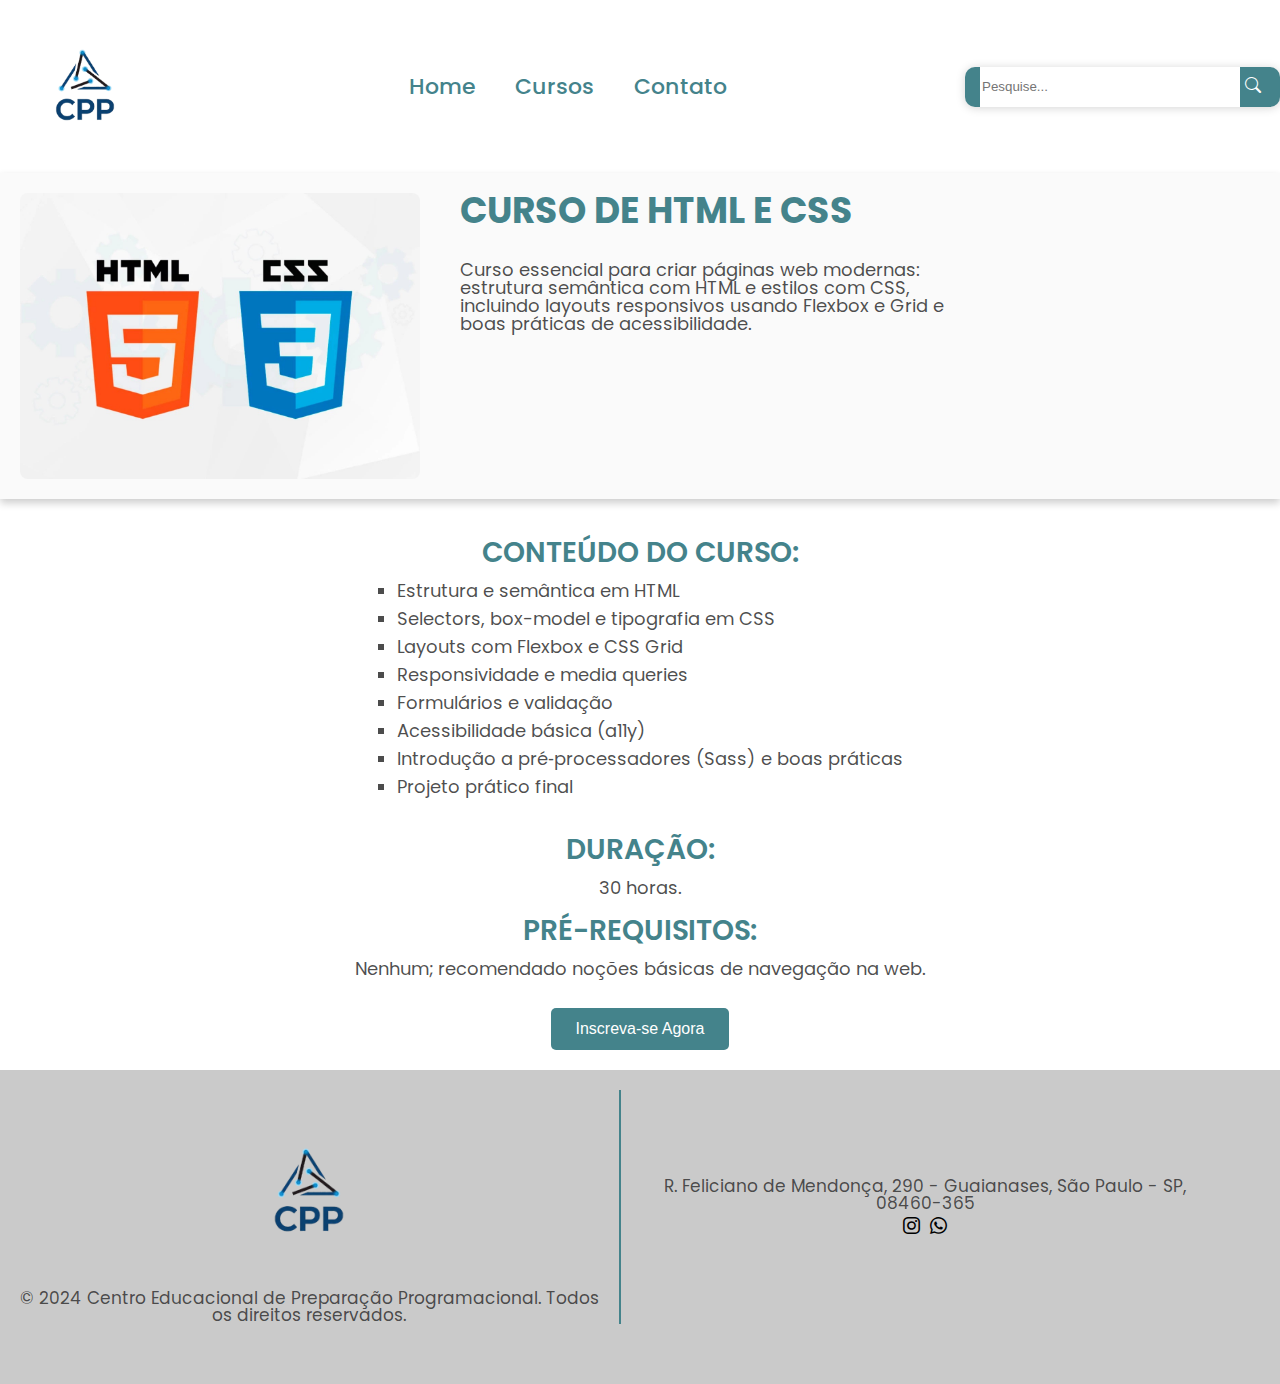
<file: Projeto Escola CPP/cursos/html-css.html>
<!DOCTYPE html>
<html lang="pt-Br">

<head>
    <meta charset="UTF-8">
    <meta name="viewport" content="width=device-width, initial-scale=1.0">
    <title>Home</title>
    <link rel="stylesheet" href="https://cdn.jsdelivr.net/npm/bootstrap-icons@1.8.3/font/bootstrap-icons.css">
    <link href="https://cdn.jsdelivr.net/npm/bootstrap@5.3.8/dist/css/bootstrap.min.css" rel="stylesheet"
        integrity="sha384-sRIl4kxILFvY47J16cr9ZwB07vP4J8+LH7qKQnuqkuIAvNWLzeN8tE5YBujZqJLB" crossorigin="anonymous">
    <link rel="stylesheet" href="../css/reset.css">
    <link rel="stylesheet" href="../css/cursos.css">
    <link rel="icon" href="../images/logo-cpp.png">
</head>

<body>


    <header>

        <nav>
            <div class="logo">
                <a href="index.html"><img src="../images/logo-cpp-removebg.png" alt="Logo CPP" width="170px"></a>
            </div>
            <ul class="nav-links">
                <li><a href="../index.html">Home</a></li>
                <li><a href="../cursos.html">Cursos</a></li>
                <li><a href="../contato.html">Contato</a></li>
            </ul>
            <div class="search">
                <input type="search" placeholder="Pesquise...">
                <i class="bi bi-search" style="color: #ffffff;"></i>
            </div>
        </nav>

    </header>

    <section class="curso-detalhes">
        <div class="curso-desc">
            <img src="../images/curso-html-css.jpg" alt="Curso de HTML e CSS">
            <div class="texto">
                <h1>Curso de HTML e CSS</h1>
                <p>Curso essencial para criar páginas web modernas: estrutura semântica com HTML e estilos com CSS,
                    incluindo layouts responsivos usando Flexbox e Grid e boas práticas de acessibilidade.</p>
            </div>
        </div>

        <div class="curso-info">
            <h2>Conteúdo do Curso:</h2>
            <ul>
                <li>Estrutura e semântica em HTML</li>
                <li>Selectors, box-model e tipografia em CSS</li>
                <li>Layouts com Flexbox e CSS Grid</li>
                <li>Responsividade e media queries</li>
                <li>Formulários e validação</li>
                <li>Acessibilidade básica (a11y)</li>
                <li>Introdução a pré‑processadores (Sass) e boas práticas</li>
                <li>Projeto prático final</li>
            </ul>
            <h2>Duração:</h2>
            <p>30 horas.</p>
            <h2>Pré-requisitos:</h2>
            <p>Nenhum; recomendado noções básicas de navegação na web.</p>
            <button>Inscreva-se Agora</button>
        </div>
    </section>

    <footer>
        <div class="footer-esquerda">
            <img src="../images/logo-cpp-removebg.png" alt="Logo CPP" width="100px">
            <p>© 2024 Centro Educacional de Preparação Programacional. Todos os direitos reservados.</p>
        </div>
        <div class="footer-direita">
            <p>R. Feliciano de Mendonça, 290 - Guaianases, São Paulo - SP, 08460-365</p>
            <div class="footer-icones">
                <i class="bi bi-instagram"></i>
                <i class="bi bi-whatsapp"></i>
            </div>
        </div>
    </footer>

    <script src="https://cdn.jsdelivr.net/npm/bootstrap@5.3.8/dist/js/bootstrap.bundle.min.js"
        integrity="sha384-FKyoEForCGlyvwx9Hj09JcYn3nv7wiPVlz7YYwJrWVcXK/BmnVDxM+D2scQbITxI"
        crossorigin="anonymous"></script>
    <script src="https://cdn.jsdelivr.net/npm/@popperjs/core@2.11.8/dist/umd/popper.min.js"
        integrity="sha384-I7E8VVD/ismYTF4hNIPjVp/Zjvgyol6VFvRkX/vR+Vc4jQkC+hVqc2pM8ODewa9r"
        crossorigin="anonymous"></script>
    <script src="https://cdn.jsdelivr.net/npm/bootstrap@5.3.8/dist/js/bootstrap.min.js"
        integrity="sha384-G/EV+4j2dNv+tEPo3++6LCgdCROaejBqfUeNjuKAiuXbjrxilcCdDz6ZAVfHWe1Y"
        crossorigin="anonymous"></script>

</body>

</html>
</file>
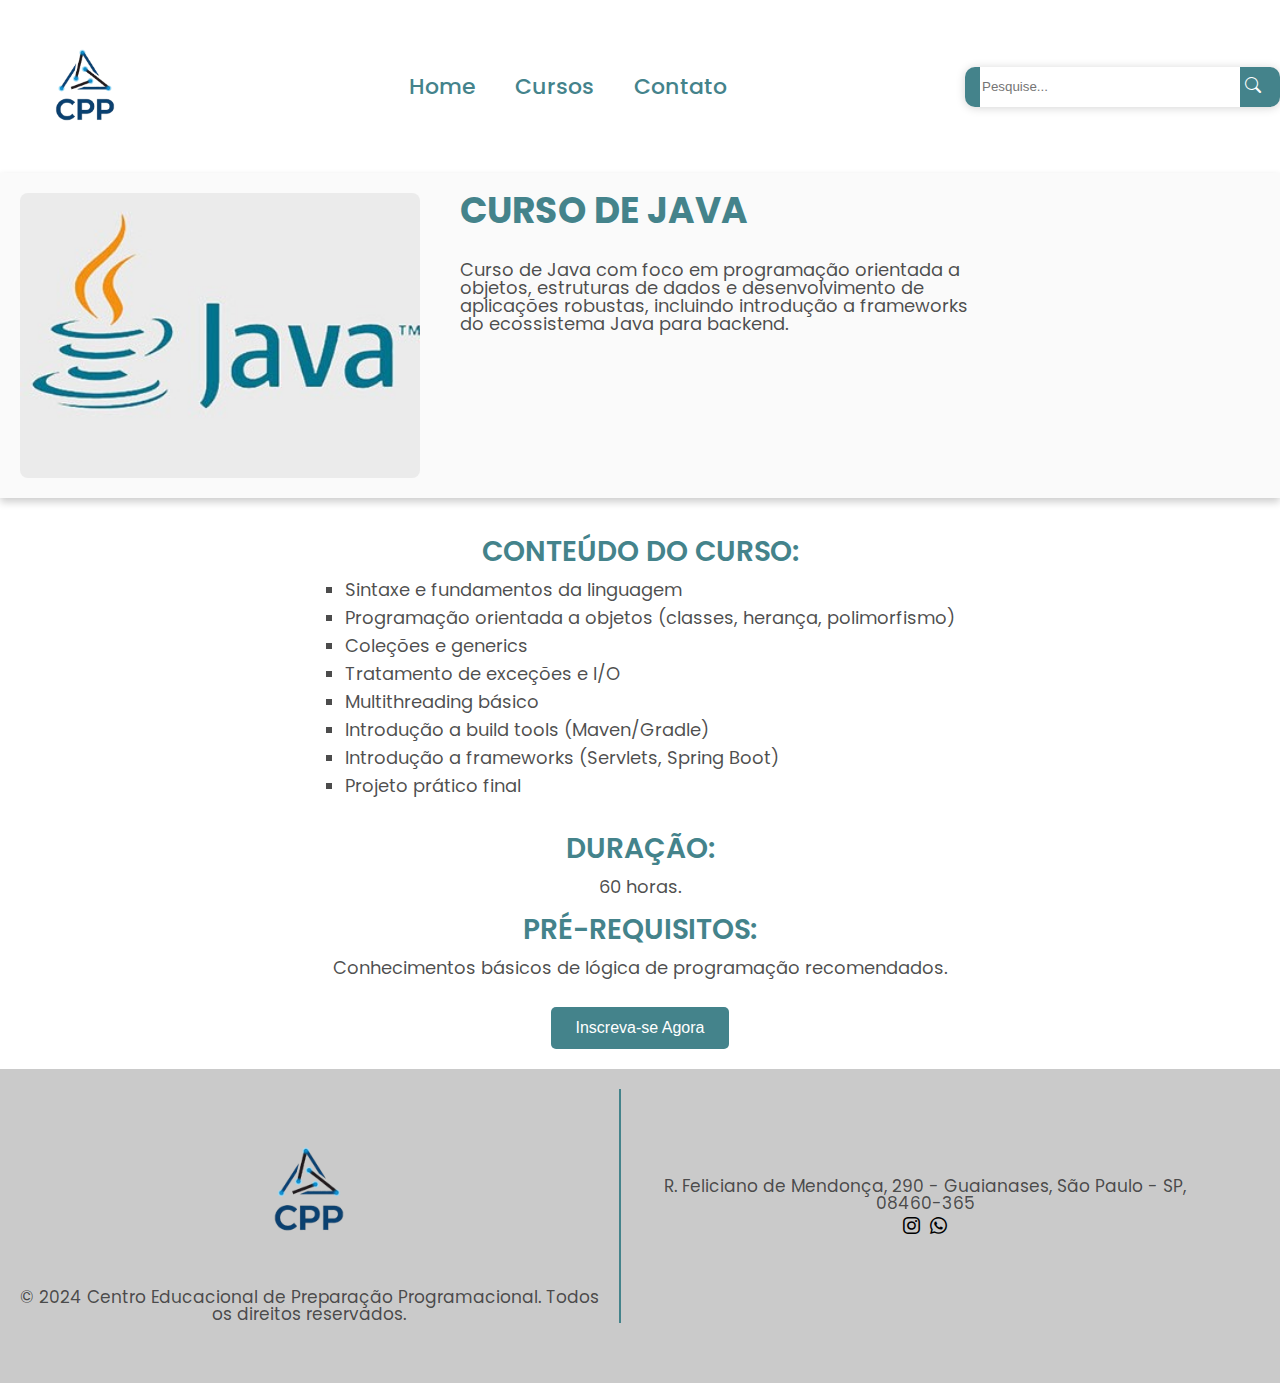
<file: Projeto Escola CPP/cursos/java.html>
<!DOCTYPE html>
<html lang="pt-Br">

<head>
    <meta charset="UTF-8">
    <meta name="viewport" content="width=device-width, initial-scale=1.0">
    <title>Home</title>
    <link rel="stylesheet" href="https://cdn.jsdelivr.net/npm/bootstrap-icons@1.8.3/font/bootstrap-icons.css">
    <link href="https://cdn.jsdelivr.net/npm/bootstrap@5.3.8/dist/css/bootstrap.min.css" rel="stylesheet"
        integrity="sha384-sRIl4kxILFvY47J16cr9ZwB07vP4J8+LH7qKQnuqkuIAvNWLzeN8tE5YBujZqJLB" crossorigin="anonymous">
    <link rel="stylesheet" href="../css/reset.css">
    <link rel="stylesheet" href="../css/cursos.css">
    <link rel="icon" href="../images/logo-cpp.png">
</head>

<body>


    <header>

        <nav>
            <div class="logo">
                <a href="index.html"><img src="../images/logo-cpp-removebg.png" alt="Logo CPP" width="170px"></a>
            </div>
            <ul class="nav-links">
                <li><a href="../index.html">Home</a></li>
                <li><a href="../cursos.html">Cursos</a></li>
                <li><a href="../contato.html">Contato</a></li>
            </ul>
            <div class="search">
                <input type="search" placeholder="Pesquise...">
                <i class="bi bi-search" style="color: #ffffff;"></i>
            </div>
        </nav>

    </header>

    <section class="curso-detalhes">
        <div class="curso-desc">
            <img src="../images/curso-java.jpg" alt="Curso de Java">
            <div class="texto">
                <h1>Curso de Java</h1>
                <p>Curso de Java com foco em programação orientada a objetos, estruturas de dados e desenvolvimento de
                    aplicações robustas, incluindo introdução a frameworks do ecossistema Java para backend.</p>
            </div>
        </div>

        <div class="curso-info">
            <h2>Conteúdo do Curso:</h2>
            <ul>
                <li>Sintaxe e fundamentos da linguagem</li>
                <li>Programação orientada a objetos (classes, herança, polimorfismo)</li>
                <li>Coleções e generics</li>
                <li>Tratamento de exceções e I/O</li>
                <li>Multithreading básico</li>
                <li>Introdução a build tools (Maven/Gradle)</li>
                <li>Introdução a frameworks (Servlets, Spring Boot)</li>
                <li>Projeto prático final</li>
            </ul>
            <h2>Duração:</h2>
            <p>60 horas.</p>
            <h2>Pré-requisitos:</h2>
            <p>Conhecimentos básicos de lógica de programação recomendados.</p>
            <button>Inscreva-se Agora</button>
        </div>
    </section>

    <footer>
        <div class="footer-esquerda">
            <img src="../images/logo-cpp-removebg.png" alt="Logo CPP" width="100px">
            <p>© 2024 Centro Educacional de Preparação Programacional. Todos os direitos reservados.</p>
        </div>
        <div class="footer-direita">
            <p>R. Feliciano de Mendonça, 290 - Guaianases, São Paulo - SP, 08460-365</p>
            <div class="footer-icones">
                <i class="bi bi-instagram"></i>
                <i class="bi bi-whatsapp"></i>
            </div>
        </div>
    </footer>

    <script src="https://cdn.jsdelivr.net/npm/bootstrap@5.3.8/dist/js/bootstrap.bundle.min.js"
        integrity="sha384-FKyoEForCGlyvwx9Hj09JcYn3nv7wiPVlz7YYwJrWVcXK/BmnVDxM+D2scQbITxI"
        crossorigin="anonymous"></script>
    <script src="https://cdn.jsdelivr.net/npm/@popperjs/core@2.11.8/dist/umd/popper.min.js"
        integrity="sha384-I7E8VVD/ismYTF4hNIPjVp/Zjvgyol6VFvRkX/vR+Vc4jQkC+hVqc2pM8ODewa9r"
        crossorigin="anonymous"></script>
    <script src="https://cdn.jsdelivr.net/npm/bootstrap@5.3.8/dist/js/bootstrap.min.js"
        integrity="sha384-G/EV+4j2dNv+tEPo3++6LCgdCROaejBqfUeNjuKAiuXbjrxilcCdDz6ZAVfHWe1Y"
        crossorigin="anonymous"></script>

</body>

</html>
</file>
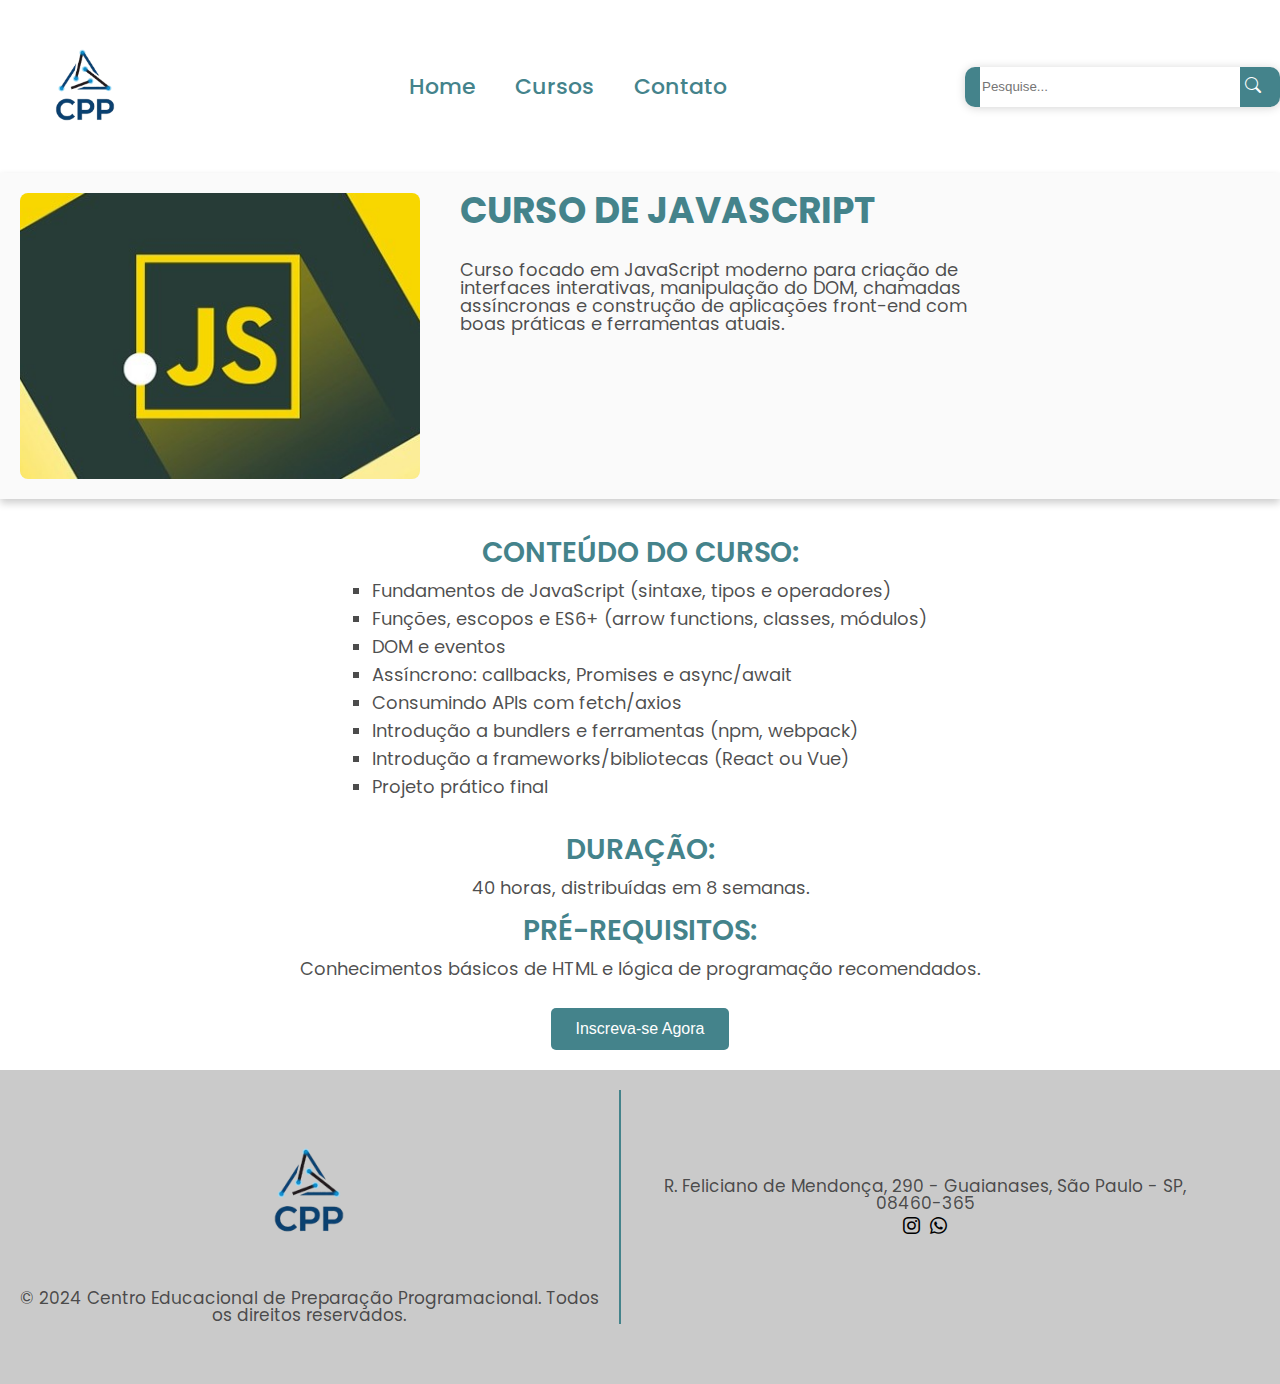
<file: Projeto Escola CPP/cursos/js.html>
<!DOCTYPE html>
<html lang="pt-Br">

<head>
    <meta charset="UTF-8">
    <meta name="viewport" content="width=device-width, initial-scale=1.0">
    <title>Home</title>
    <link rel="stylesheet" href="https://cdn.jsdelivr.net/npm/bootstrap-icons@1.8.3/font/bootstrap-icons.css">
    <link href="https://cdn.jsdelivr.net/npm/bootstrap@5.3.8/dist/css/bootstrap.min.css" rel="stylesheet"
        integrity="sha384-sRIl4kxILFvY47J16cr9ZwB07vP4J8+LH7qKQnuqkuIAvNWLzeN8tE5YBujZqJLB" crossorigin="anonymous">
    <link rel="stylesheet" href="../css/reset.css">
    <link rel="stylesheet" href="../css/cursos.css">
    <link rel="icon" href="../images/logo-cpp.png">
</head>

<body>


    <header>

        <nav>
            <div class="logo">
                <a href="index.html"><img src="../images/logo-cpp-removebg.png" alt="Logo CPP" width="170px"></a>
            </div>
            <ul class="nav-links">
                <li><a href="../index.html">Home</a></li>
                <li><a href="../cursos.html">Cursos</a></li>
                <li><a href="../contato.html">Contato</a></li>
            </ul>
            <div class="search">
                <input type="search" placeholder="Pesquise...">
                <i class="bi bi-search" style="color: #ffffff;"></i>
            </div>
        </nav>

    </header>

    <section class="curso-detalhes">
        <div class="curso-desc">
            <img src="../images/curso-js.jpg" alt="Curso de JavaScript">
            <div class="texto">
                <h1>Curso de JavaScript</h1>
                <p>Curso focado em JavaScript moderno para criação de interfaces interativas, manipulação do DOM,
                    chamadas assíncronas e construção de aplicações front-end com boas práticas e ferramentas atuais.
                </p>
            </div>
        </div>

        <div class="curso-info">
            <h2>Conteúdo do Curso:</h2>
            <ul>
                <li>Fundamentos de JavaScript (sintaxe, tipos e operadores)</li>
                <li>Funções, escopos e ES6+ (arrow functions, classes, módulos)</li>
                <li>DOM e eventos</li>
                <li>Assíncrono: callbacks, Promises e async/await</li>
                <li>Consumindo APIs com fetch/axios</li>
                <li>Introdução a bundlers e ferramentas (npm, webpack)</li>
                <li>Introdução a frameworks/bibliotecas (React ou Vue)</li>
                <li>Projeto prático final</li>
            </ul>
            <h2>Duração:</h2>
            <p>40 horas, distribuídas em 8 semanas.</p>
            <h2>Pré-requisitos:</h2>
            <p>Conhecimentos básicos de HTML e lógica de programação recomendados.</p>
            <button>Inscreva-se Agora</button>
        </div>
    </section>

    <footer>
        <div class="footer-esquerda">
            <img src="../images/logo-cpp-removebg.png" alt="Logo CPP" width="100px">
            <p>© 2024 Centro Educacional de Preparação Programacional. Todos os direitos reservados.</p>
        </div>
        <div class="footer-direita">
            <p>R. Feliciano de Mendonça, 290 - Guaianases, São Paulo - SP, 08460-365</p>
            <div class="footer-icones">
                <i class="bi bi-instagram"></i>
                <i class="bi bi-whatsapp"></i>
            </div>
        </div>
    </footer>

    <script src="https://cdn.jsdelivr.net/npm/bootstrap@5.3.8/dist/js/bootstrap.bundle.min.js"
        integrity="sha384-FKyoEForCGlyvwx9Hj09JcYn3nv7wiPVlz7YYwJrWVcXK/BmnVDxM+D2scQbITxI"
        crossorigin="anonymous"></script>
    <script src="https://cdn.jsdelivr.net/npm/@popperjs/core@2.11.8/dist/umd/popper.min.js"
        integrity="sha384-I7E8VVD/ismYTF4hNIPjVp/Zjvgyol6VFvRkX/vR+Vc4jQkC+hVqc2pM8ODewa9r"
        crossorigin="anonymous"></script>
    <script src="https://cdn.jsdelivr.net/npm/bootstrap@5.3.8/dist/js/bootstrap.min.js"
        integrity="sha384-G/EV+4j2dNv+tEPo3++6LCgdCROaejBqfUeNjuKAiuXbjrxilcCdDz6ZAVfHWe1Y"
        crossorigin="anonymous"></script>

</body>

</html>
</file>
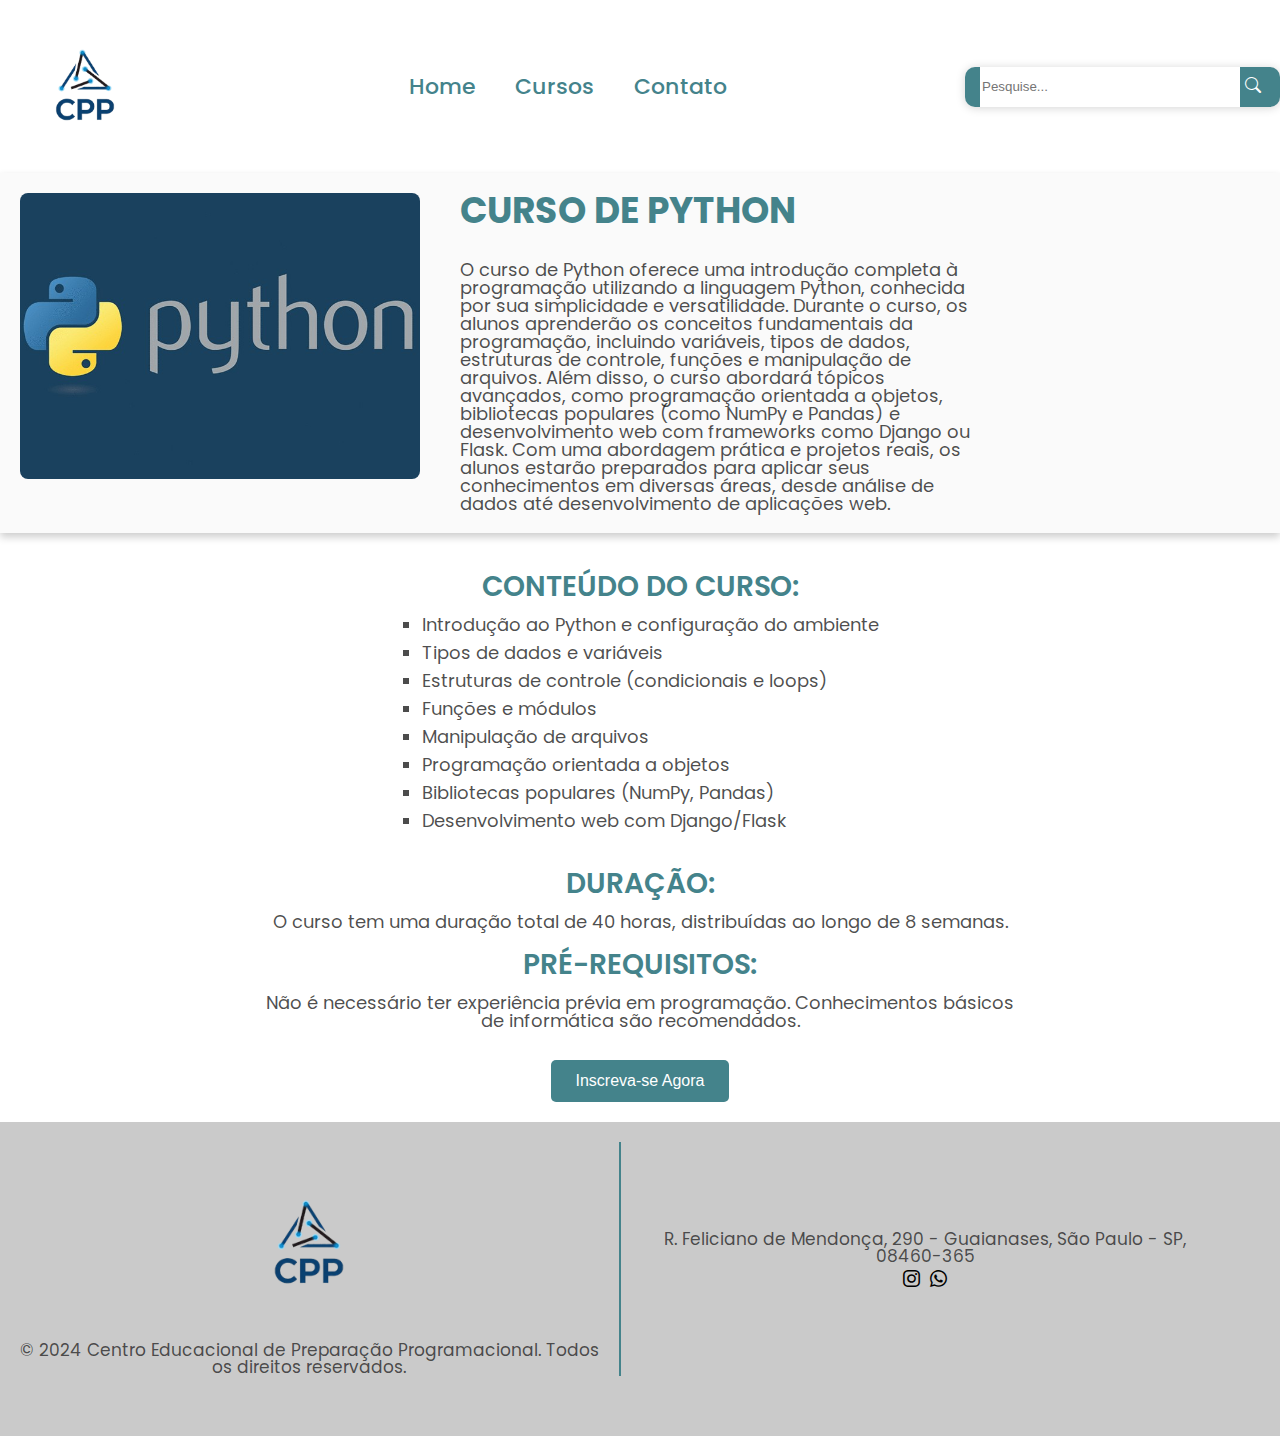
<file: Projeto Escola CPP/cursos/python.html>
<!DOCTYPE html>
<html lang="pt-Br">

<head>
    <meta charset="UTF-8">
    <meta name="viewport" content="width=device-width, initial-scale=1.0">
    <title>Home</title>
    <link rel="stylesheet" href="https://cdn.jsdelivr.net/npm/bootstrap-icons@1.8.3/font/bootstrap-icons.css">
    <link href="https://cdn.jsdelivr.net/npm/bootstrap@5.3.8/dist/css/bootstrap.min.css" rel="stylesheet"
        integrity="sha384-sRIl4kxILFvY47J16cr9ZwB07vP4J8+LH7qKQnuqkuIAvNWLzeN8tE5YBujZqJLB" crossorigin="anonymous">
    <link rel="stylesheet" href="../css/reset.css">
    <link rel="stylesheet" href="../css/cursos.css">
    <link rel="icon" href="../images/logo-cpp.png">
</head>

<body>


    <header>

        <nav>
            <div class="logo">
                <a href="index.html"><img src="../images/logo-cpp-removebg.png" alt="Logo CPP" width="170px"></a>
            </div>
            <ul class="nav-links">
                <li><a href="../index.html">Home</a></li>
                <li><a href="../cursos.html">Cursos</a></li>
                <li><a href="../contato.html">Contato</a></li>
            </ul>
            <div class="search">
                <input type="search" placeholder="Pesquise...">
                <i class="bi bi-search" style="color: #ffffff;"></i>
            </div>
        </nav>

    </header>

    <section class="curso-detalhes">
        <div class="curso-desc">
            <img src="../images/curso-python.jpg" alt="Curso de Python">
            <div class="texto">
                <h1>Curso de Python</h1>
                <p>O curso de Python oferece uma introdução completa à programação utilizando a linguagem Python,
                    conhecida por sua simplicidade e versatilidade. Durante o curso, os alunos aprenderão os conceitos
                    fundamentais da programação, incluindo variáveis, tipos de dados, estruturas de controle, funções e
                    manipulação de arquivos. Além disso, o curso abordará tópicos avançados, como programação orientada
                    a objetos, bibliotecas populares (como NumPy e Pandas) e desenvolvimento web com frameworks como
                    Django ou Flask. Com uma abordagem prática e projetos reais, os alunos estarão preparados para
                    aplicar seus conhecimentos em diversas áreas, desde análise de dados até desenvolvimento de
                    aplicações web.</p>
            </div>
        </div>
        <div class="curso-info">
            <h2>Conteúdo do Curso:</h2>
            <ul>
                <li>Introdução ao Python e configuração do ambiente</li>
                <li>Tipos de dados e variáveis</li>
                <li>Estruturas de controle (condicionais e loops)</li>
                <li>Funções e módulos</li>
                <li>Manipulação de arquivos</li>
                <li>Programação orientada a objetos</li>
                <li>Bibliotecas populares (NumPy, Pandas)</li>
                <li>Desenvolvimento web com Django/Flask</li>
            </ul>
            <h2>Duração:</h2>
            <p>O curso tem uma duração total de 40 horas, distribuídas ao longo de 8 semanas.</p>
            <h2>Pré-requisitos:</h2>
            <p>Não é necessário ter experiência prévia em programação. Conhecimentos básicos de informática são
                recomendados.</p>
            <button>Inscreva-se Agora</button>
        </div>
    </section>

    <footer>
        <div class="footer-esquerda">
            <img src="../images/logo-cpp-removebg.png" alt="Logo CPP" width="100px">
            <p>© 2024 Centro Educacional de Preparação Programacional. Todos os direitos reservados.</p>
        </div>
        <div class="footer-direita">
            <p>R. Feliciano de Mendonça, 290 - Guaianases, São Paulo - SP, 08460-365</p>
            <div class="footer-icones">
                <i class="bi bi-instagram"></i>
                <i class="bi bi-whatsapp"></i>
            </div>
        </div>
    </footer>

    <script src="https://cdn.jsdelivr.net/npm/bootstrap@5.3.8/dist/js/bootstrap.bundle.min.js"
        integrity="sha384-FKyoEForCGlyvwx9Hj09JcYn3nv7wiPVlz7YYwJrWVcXK/BmnVDxM+D2scQbITxI"
        crossorigin="anonymous"></script>
    <script src="https://cdn.jsdelivr.net/npm/@popperjs/core@2.11.8/dist/umd/popper.min.js"
        integrity="sha384-I7E8VVD/ismYTF4hNIPjVp/Zjvgyol6VFvRkX/vR+Vc4jQkC+hVqc2pM8ODewa9r"
        crossorigin="anonymous"></script>
    <script src="https://cdn.jsdelivr.net/npm/bootstrap@5.3.8/dist/js/bootstrap.min.js"
        integrity="sha384-G/EV+4j2dNv+tEPo3++6LCgdCROaejBqfUeNjuKAiuXbjrxilcCdDz6ZAVfHWe1Y"
        crossorigin="anonymous"></script>

</body>

</html>
</file>
<file: Projeto Escola CPP/css/style.css>
@import url('https://fonts.googleapis.com/css2?family=Poppins:ital,wght@0,100;0,200;0,300;0,400;0,500;0,600;0,700;0,800;0,900;1,100;1,200;1,300;1,400;1,500;1,600;1,700;1,800;1,900&display=swap');

body {
    font-family: "Poppins", sans-serif;
}

nav {
    display: flex;
    align-items: center;
    justify-content: space-between;
    background-color: #ffffff;
}

.nav-links {
    list-style: none;
    display: flex;
    gap: 40px;
}

.nav-links li a {
    color: #44838b;
    text-decoration: none;
    font-weight: 500;
    font-size: 22px;
}

.nav-links li{
    transition: all 0.3s ease;
}

.nav-links li:hover {
    transform: translateY(-5px);
}

.search {
    background: #44838b;
    box-shadow: 0 1px 10px rgba(0, 0, 0, 0.173);
    height: 40px;
    width: 300px;
    border-radius: 10px;
    overflow: hidden;
    padding-left: 15px;
    justify-content: space-between;
}

.search input {
    outline: none;
    border: none;
    height: 40px;
    width: 260px;
}

.search .bi {
    cursor: pointer;
   margin-left: 1px;
}

.login button {
    padding: 10px 20px;
    background-color: #44838b;
    color: #ffffff;
    border: none;
    border-radius: 5px;
    font-size: 16px;
    cursor: pointer;
    transition: background-color 0.3s ease;
}

.login button:hover {
    background-color: #2c5f65;
}

.login button a {
    text-decoration: none;
    color: #ffffff;
    font-weight: 500;
}

.boasvindas {
    display: flex;
    align-items: center;
    justify-content: center;
    text-align: center;
    background-color: #ffffff;
    margin: 70px 0px 70px 0px;
}

.boasvindas h1 {
    font-size: 30px;
    color: #44838b;
    font-weight: 600;
}

.boasvindas p {
    font-size: 22px;
    color: rgba(0, 0, 0, 0.65);
    max-width: 800px;
    margin: 0 auto;
    font-weight: 400;
}

.cursos {
    color: #439282;
    text-decoration: none;
}

.ref {
    text-decoration: none;
    color: #439282;
}

.ref:hover {
    text-decoration: underline;
}

.valores {
    display: flex;
    flex-wrap: wrap;
    justify-content: space-between;
    padding: 40px 20px;
    gap: 20px;
}

.valores h1 {
    text-align: center;
    font-size: 30px;
    color: #44838b;
    font-weight: 600;
    flex-basis: 100%; /* Faz o título ocupar toda a largura */
    margin-bottom: 30px;
    padding-bottom: 20px;
}

.valores li {
    list-style-type:square;
    font-weight: 400;
    font-size: 20px;
    width: 70%;
    margin: 0 auto;
    padding: 20px 0;
    color: rgba(0, 0, 0, 0.65);
}

.valores a {
    font-weight: 600;
    text-decoration: underline !important;
    color: #44838b !important;
}

.esquerda {
    flex: 1;
    padding-left: 20px;
    min-width: 45%;
    border-right: 2px solid #44838b;
}

.direita {
    flex: 1;
    padding-right: 20px;
    min-width: 45%;
}

.redirecionamento {
    z-index: 1;
    text-align: center;
    padding: 140px;
}

.redirecionamento h1 {
    width: 70%;
    margin: 0 auto;
    padding-bottom: 40px;
    font-size: 28px;
    color: #44838b;
    font-weight: 600;
}

.endereco {
    background-color: #44838b;
    display: flex;
    flex-direction: column;
    align-items: center;
    text-align: center;
    padding: 50px;
}

.endereco h1 {
    width: 70%;
    font-size: 28px;
    color: #ffffff;
    font-weight: 600;
    margin-bottom: 30px;
}

.endereco iframe {
    width: 70%;
    border: none;
    border-radius: 10px;
    box-shadow: 0 5px 8px rgba(0, 0, 0, 0.5);
}

footer {
    display: flex;
    justify-content: space-between;
    align-items: center;
    background-color: #cacaca;
    text-align: center;
    font-size: 17px;
    padding: 20px 0 60px 0;
}

footer p {
    color: rgba(0, 0, 0, 0.65);
    margin: 0 15px;
    font-weight: 400;
}

.footer-esquerda, .footer-direita {
    display: flex;
    flex-direction: column;
    align-items: center;
}

.footer-esquerda {
    border-right: 2px solid #44838b;
}

.footer-esquerda p {
    max-width: 635px;
}

.footer-icones {
    cursor: pointer;
    display: flex;
    flex-direction: row;
    gap: 10px;
    margin-top: 5px;
}

footer img {
    width: 200px;
    height: auto;
}
</file>
<file: Projeto Escola CPP/css/contato.css>
@import url('https://fonts.googleapis.com/css2?family=Poppins:ital,wght@0,100;0,200;0,300;0,400;0,500;0,600;0,700;0,800;0,900;1,100;1,200;1,300;1,400;1,500;1,600;1,700;1,800;1,900&display=swap');

body{
    display: flex;
    justify-content: center;
    align-items: center;
    flex-direction: column;
    min-height: 100vh;
    font-family: "Poppins", sans-serif;
    background: linear-gradient(to bottom, #44838b, #ffffff);
}

.contato{
    width: 420px;
    background-color: transparent;
    border: 2px solid rgba(255, 255, 255, .2);
    border-radius: 10px;
    color: #ffffff;
    padding: 30px 40px;
    box-shadow: 0 0 10px rgba(0, 0, 0, .2);
    backdrop-filter: blur(10px);
}

.input-box{
    position: relative;
    width: 100%;
    height: 50px;
    margin: 30px 0;
}

.input-box input{
    width: 100%;
    height: 100%;
    background-color: transparent;
    outline: none;
    border: 2px solid rgba(255, 255, 255, .3);
    font-size: 16px;
    color: #ffffff;
    padding: 20px 45px 20px 20px;
    border-radius: 40px;
}

.input-box input::placeholder{
    color: #8d8a8a;

}

header {
    width: 100%;
}

nav {
    display: flex;
    align-items: center;
    justify-content: space-between;
    background-color: #ffffff;
}

.nav-links {
    list-style: none;
    display: flex;
    gap: 40px;
}

.nav-links li a {
    color: #44838b;
    text-decoration: none;
    font-weight: 500;
    font-size: 22px;
}

.nav-links li{
    transition: all 0.3s ease;
}

.nav-links li:hover {
    transform: translateY(-5px);
}

.search {
    background: #44838b;
    box-shadow: 0 1px 10px rgba(0, 0, 0, 0.173);
    height: 40px;
    width: 300px;
    border-radius: 10px;
    overflow: hidden;
    padding-left: 15px;
    justify-content: space-between;
}

.search input {
    outline: none;
    border: none;
    height: 40px;
    width: 260px;
}

.search .bi {
    cursor: pointer;
   margin-left: 1px;
}

.login button {
    padding: 10px 20px;
    background-color: #44838b;
    color: #ffffff;
    border: none;
    border-radius: 5px;
    font-size: 16px;
    cursor: pointer;
    transition: background-color 0.3s ease;
}

.login button:hover {
    background-color: #2c5f65;
}

.login button a {
    text-decoration: none;
    color: #ffffff;
    font-weight: 500;
}

.contato {
    backdrop-filter: blur(10px);
    border-radius: 8px;
    width: 30%;
    height: auto;
    margin: 0 auto;
    margin-top: 70px;
    box-shadow: 0 4px 6px rgba(0, 0, 0, 0.4);
    gap: 30px;
    display: flex;
    align-items: center;
    flex-direction: column;
    justify-content: center;
    margin-bottom: 50px;
    padding: 20vh;
}

.contato h1{
    font-weight: 700;
    width: 30vh;
    font-size: 40px;
    text-align: center;
}

.contato input {
    outline: none;
    background-color: transparent;
}

.contato input::placeholder {
    color: #2c5f65;
}

.input-box textarea {
    overflow-y: hidden;
    width: 100%;
    height: 80px;
    background-color: transparent;
    outline: none;
    border: 2px solid rgba(255, 255, 255, .3);
    font-size: 16px;
    color: #ffffff;
    padding: 20px 45px 20px 20px;
    border-radius: 40px;
}

button{
    width: 100%;
    height: 50px;
    background-color: #ffffff;
    border: none;
    border-radius: 40px;
    cursor: pointer;
    font-size: 16px;
    color: #333;
    font-weight: 600;
    box-shadow: 0 0 10px rgba(0, 0, 0, .1);
    margin-top: 20px;
}

button a {
    text-decoration: none;
    color: #44838b;
}

button:hover{
    background-color: transparent;
    border: 2px solid rgba(255, 255, 255, .2);
    color: #ffffff;
    transition: 0.5s;
}

footer {
    width: 100%;
    display: flex;
    justify-content: space-between;
    align-items: center;
    background-color: #cacaca;
    text-align: center;
    font-size: 17px;
    padding: 100px;
}

footer p {
    color: rgba(0, 0, 0, 0.65);
    margin: 0 15px;
    font-weight: 400;
}

.footer-esquerda, .footer-direita {
    display: flex;
    flex-direction: column;
    align-items: center;
}

.footer-esquerda {
    border-right: 2px solid #44838b;
}

.footer-esquerda p {
    max-width: 635px;
}

.footer-direita {
    margin-right: 50px;
}

.footer-icones {
    cursor: pointer;
    display: flex;
    flex-direction: row;
    gap: 10px;
    margin-top: 5px;
}

footer img {
    width: 200px;
    height: auto;
}
</file>
<file: Projeto Escola CPP/css/cursos.css>
@import url('https://fonts.googleapis.com/css2?family=Poppins:ital,wght@0,100;0,200;0,300;0,400;0,500;0,600;0,700;0,800;0,900;1,100;1,200;1,300;1,400;1,500;1,600;1,700;1,800;1,900&display=swap');

body {
    font-family: "Poppins", sans-serif;
}

nav {
    display: flex;
    align-items: center;
    justify-content: space-between;
    background-color: #ffffff;
}

.nav-links {
    list-style: none;
    display: flex;
    gap: 40px;
}

.nav-links li a {
    color: #44838b;
    text-decoration: none;
    font-weight: 500;
    font-size: 22px;
}

.nav-links li{
    transition: all 0.3s ease;
}

.nav-links li:hover {
    transform: translateY(-5px);
}

.search {
    background: #44838b;
    box-shadow: 0 1px 10px rgba(0, 0, 0, 0.173);
    height: 40px;
    width: 300px;
    border-radius: 10px;
    overflow: hidden;
    padding-left: 15px;
    justify-content: space-between;
}

.search input {
    outline: none;
    border: none;
    height: 40px;
    width: 260px;
}

.search .bi {
    cursor: pointer;
   margin-left: 1px;
}

.login button {
    padding: 10px 20px;
    background-color: #44838b;
    color: #ffffff;
    border: none;
    border-radius: 5px;
    font-size: 16px;
    cursor: pointer;
    transition: background-color 0.3s ease;
}

.login button:hover {
    background-color: #2c5f65;
}

.login button a {
    text-decoration: none;
    color: #ffffff;
    font-weight: 500;
}

.cursos {
    display: flex;
    flex-direction: column;
    align-items: center;
    gap: 40px;
}

.cursos #title {
    background-color: #44838b;
    width: 100%;
    height: 250px;
    display: flex;
    align-items: center;
    justify-content: center;
    font-size: 36px;
    color: #ffffff;
    font-weight: 700;
    text-transform: uppercase;
}

.card-curso {
    cursor: pointer;
    margin-left: 100px;
    width: 25%;
    height: 530px;
    float: left;
    box-shadow: 0 4px 8px rgba(0, 0, 0, 0.4);
    margin-bottom: 30px;
}

.card-curso img {
    border-radius: 10px 10px 0 0;
    width: 100%;
}

.card-curso h1 {
    margin: 15px 0 10px 0    ;
    font-weight: 600;
    color: #44838b;
    font-size: 22px;
    text-align: center;
    text-transform: uppercase;
}

.card-curso p {
    text-align: center;
    font-size: 18px;
    color: rgba(0, 0, 0, 0.7);
    width: 80%;
    margin: 0 auto;
    height: auto;
}

.card-curso button {
    display: block;
    margin: 20px auto 0 auto;
    padding: 10px 20px;
    background-color: #44838b;
    color: #ffffff;
    border: none;
    border-radius: 5px;
    font-size: 16px;
    cursor: pointer;
    transition: background-color 0.3s ease;
}

.card-curso button:hover {
    background-color: #2c5f65;
}

.card-curso button a {
    text-decoration: none;
    color: #ffffff;
    font-weight: 500;
}

.curso-desc {
    background-color:rgb(250, 250, 250);
    display: flex;
    align-items: flex-start;
    gap: 40px;
    flex-wrap: wrap;
    box-shadow: 0 4px 8px rgba(0, 0, 0, 0.2);
    padding: 20px;
}

.curso-desc img {
    width: 400px;
    height: auto;
    margin: 0;
    border-radius: 8px;
}

.curso-desc .texto {
    display: flex;
    flex-direction: column;
    gap: 12px;
    flex: 1; 
}

.curso-desc h1 {
    font-weight: 700;
    font-size: 36px;
    color: #44838b;
    margin-bottom: 20px;
    text-transform: uppercase;
}

.curso-desc p {
    flex-wrap: wrap;
    font-size: 18px;
    color: rgba(0, 0, 0, 0.7);
    width: 65%;
}

.curso-info {
    display: flex;
    flex-direction: column;
    align-items: center;
    justify-content: center;
    text-align: left;
    margin-top: 40px;
}

.curso-info h2 {
    font-weight: 600;
    font-size: 28px;
    color: #44838b;
    margin-bottom: 15px;
    text-transform: uppercase;
}

.curso-info ul {
    list-style-type: square;
    padding-left: 20px;
    margin-bottom: 30px;
}

.curso-info ul li {
    font-size: 18px;
    color: rgba(0, 0, 0, 0.7);
    margin-bottom: 10px;
}

.curso-info p {
    text-align: center;
    font-size: 18px;
    color: rgba(0, 0, 0, 0.7);
    width: 60%;
    margin: 0 0 20px 0 ;
}

button {
    padding: 12px 25px;
    background-color: #44838b;
    color: #ffffff;
    border: none;
    border-radius: 5px;
    font-size: 16px;
    cursor: pointer;
    transition: background-color 0.3s ease;
    margin: 10px 0 20px 0;
}

button:hover {
    background-color: #2c5f65;
}

footer {
    display: flex;
    justify-content: space-between;
    align-items: center;
    background-color: #cacaca;
    text-align: center;
    font-size: 17px;
    padding: 20px 0 60px 0;
}

footer p {
    color: rgba(0, 0, 0, 0.65);
    margin: 0 15px;
    font-weight: 400;
}

.footer-esquerda, .footer-direita {
    display: flex;
    flex-direction: column;
    align-items: center;
}

.footer-esquerda {
    border-right: 2px solid #44838b;
}

.footer-esquerda p {
    max-width: 635px;
}

.footer-direita {
    margin-right: 50px;
}

.footer-icones {
    cursor: pointer;
    display: flex;
    flex-direction: row;
    gap: 10px;
    margin-top: 5px;
}

footer img {
    width: 200px;
    height: auto;
}
</file>
